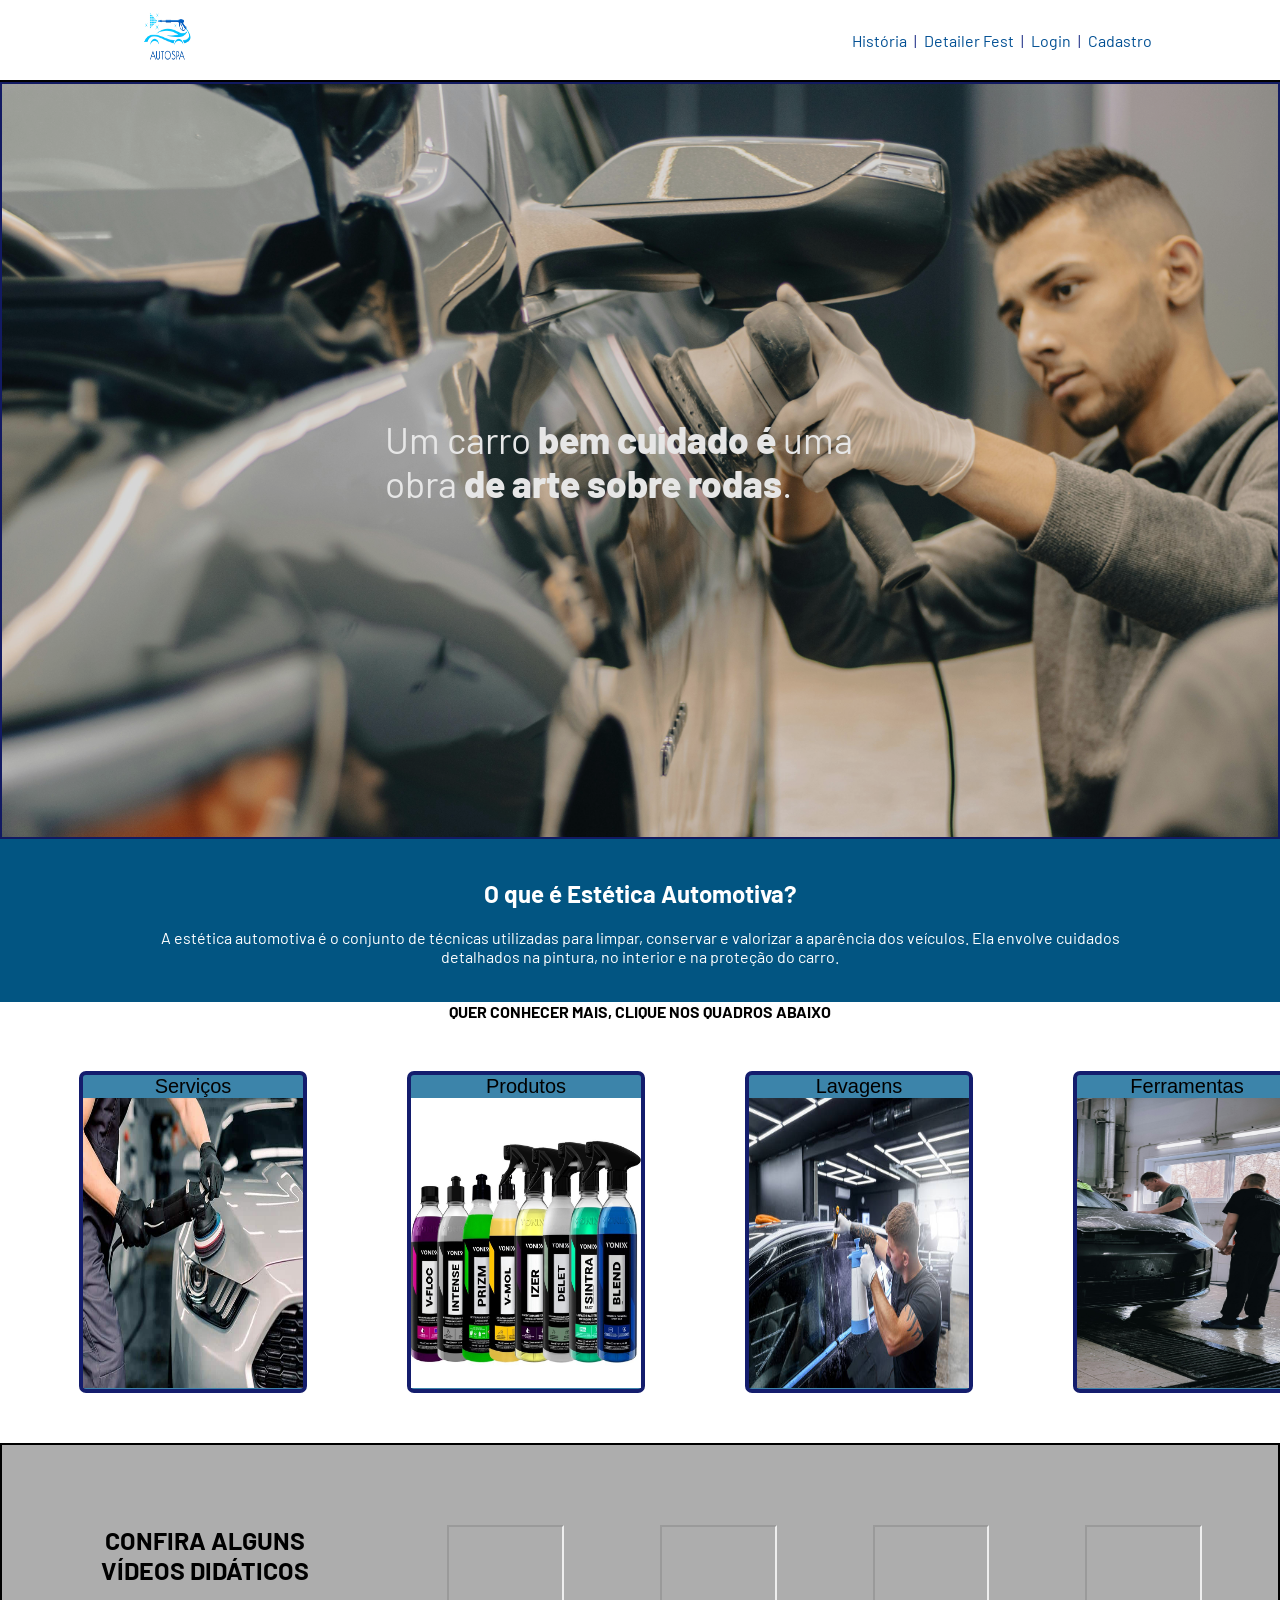
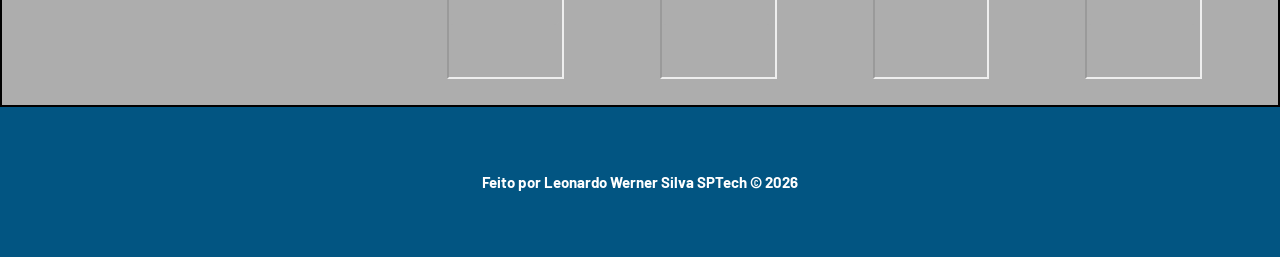
<file: public/index.html>
<!DOCTYPE html>
<html lang="en">

<head>
   <link rel="shortcut icon" href="../assets/icon/LogoAutoSpa (1).jpg" type="image/x-icon">
  <meta charset="UTF-8">
  <meta http-equiv="X-UA-Compatible" content="IE=edge">
  <meta name="viewport" content="width=device-width, initial-scale=1.0">

  <title>AutoSpa | Página Inicial</title>

  <script src="./js/sessao.js"></script>

  <link rel="stylesheet" href="./css/estilo.css">
  <link rel="icon" href="./assets/icon/LogoAutoSpa.png">
  <link rel="preconnect" href="https://fonts.gstatic.com">
</head>

<body>

  <div class="header">
    <div class="container">
      <div class="titulo">
        <img src="assets/icon/LogoAutoSpa (1).jpg" width="80" height="80" />
      </div>

      <ul class="navbar">
         <li>
          <a href="historia.html">História</a>
        
        </li>|<li>
            
          <a href="eventos.html"> Detailer Fest</a>
        </li>
        <li>|</li>
        <li>
          <a href="login.html">Login</a>
        </li>| <li>
          <a href="cadastro.html">Cadastro</a>
        </li>
      </ul>
    </div>
  </div>

  <div class="banner">
    <div class="container">
      <p>Um carro <span>bem cuidado é </span> uma obra<span> de arte sobre rodas</span>.</p>
    </div>
  </div>

  <div class="social">
    <div class="container">
      <div class="boxes">
        <div class="box">
          <center>
            <p>
            <h2>O que é Estética Automotiva?</h2>
            <p>
              <center>
                A estética automotiva é o conjunto de técnicas utilizadas para limpar,
                conservar e valorizar a aparência dos veículos. Ela envolve cuidados
                detalhados na pintura, no interior e na proteção do carro.
              </center>
            </p>
          </center>



        </div>
      </div>
    </div>
  </div>
  <center><b>QUER CONHECER MAIS, CLIQUE NOS QUADROS ABAIXO</b></center>
  <div class="containerbloco">

    <div class="bloco1">
      Serviços
      <a href="serviços.html"> 
        <img src="assets/imgs/imagfundo.jpg" width="220" height="290" />
      </a>
    </div>
    <div class="bloco2">
      Produtos
      <a href="produtos.html"> 
        <img src="assets/imgs/vonix.jpg" width="230" height="290" />

      </a>

    </div>
    <div class="bloco3">
      Lavagens
      <a href="lavagens.html">
        <img src="assets/imgs/limpeza1.jpg" width="220" height="290" />

      </a>



    </div>
    <div class="bloco4">
      Ferramentas
      <a href="ferramentas.html">
        <img src="assets/imgs/ppf.jpg" width="220" height="290" />
      </a>
    



    </div>

  </div>
  </div>



  <div class="containervideos">
    <center> <b>CONFIRA ALGUNS VÍDEOS DIDÁTICOS</b></center>
    <div class="video1">

      <!--vídeo em tela cheia: allowfullscreen-->
      <!-- incorporar outro site dentro do seu: iframe-->
    
      <iframe width="100%" height="315" src="https://www.youtube.com/embed/LTi30Le3JW8" title="YouTube video "
        allowfullscreen>
      </iframe>
    </div>
    
     
    <div class="video2">

      <iframe width="100%" height="315" src="https://www.youtube.com/embed/UJSgaszOZp0" title="YouTube video "
        allowfullscreen>
      </iframe>
    </div>
    
      
    <div class="video3">

      <iframe width="100%" height="315" src="https://www.youtube.com/embed/Ljs_YcclOmY" title="YouTube video "
        allowfullscreen>
      </iframe>
    </div>
    
      
    <div class="video4">

      <iframe width="100%" height="315" src="https://www.youtube.com/embed/5UEhQ9t1pQw" title="YouTube video "
        allowfullscreen>
      </iframe>
    </div>
  </div>
  <div class="footer">
    <div class="container">
      <h4>Feito por Leonardo Werner Silva SPTech &copy; 2026</h4>

    </div>
  </div>
</body>

</html>
</file>
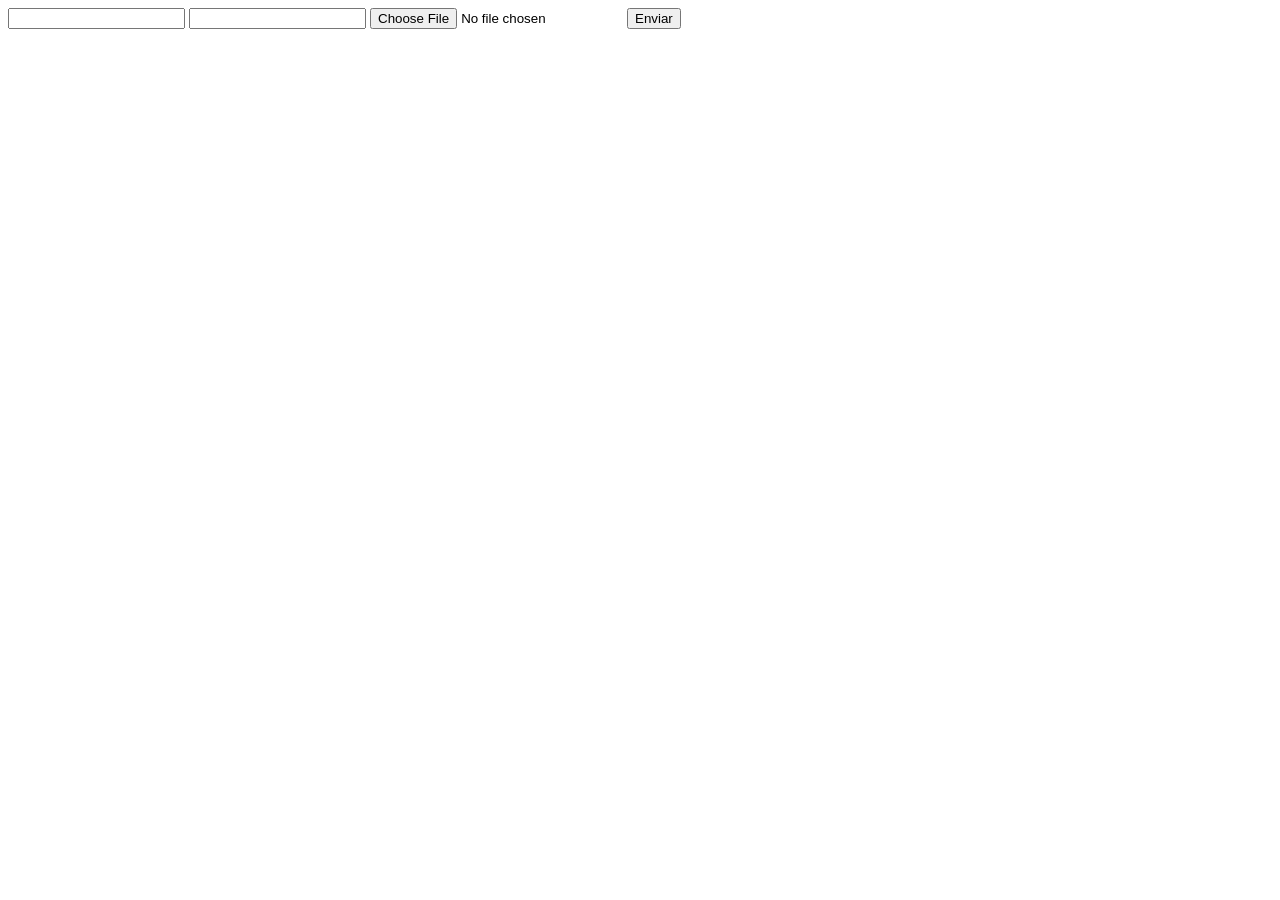
<file: DOCUMENTOS_DE_APOIO/exemplo_de_upload_de_arquivo/public/index.html>
<!DOCTYPE html>
<html lang="en">

<head>
  <meta charset="UTF-8">
  <meta http-equiv="X-UA-Compatible" content="IE=edge">
  <meta name="viewport" content="width=device-width, initial-scale=1.0">
  <title>Upload</title>
</head>

<body>

  <div>
    <input name="nome" id="nome" type="text" />
    <input name="email" id="email" type="url" />
    <input name="foto" id="foto" type="file" />
    <button onclick="enviar()">Enviar</button>
  </div>

  <div id="container"></div>
</body>

</html>

<script>
  function enviar() {
    const formData = new FormData();
    formData.append('foto', foto.files[0])
    formData.append('nome', nome.value)
    formData.append('email', email.value)

    fetch("/usuarios/cadastro", {
      method: "POST",
      body: formData
    })
      .then(res => {
        window.location = "./perfil.html"
      })
      .catch(err => {
        console.log(err);
      })
  }
</script>
</file>
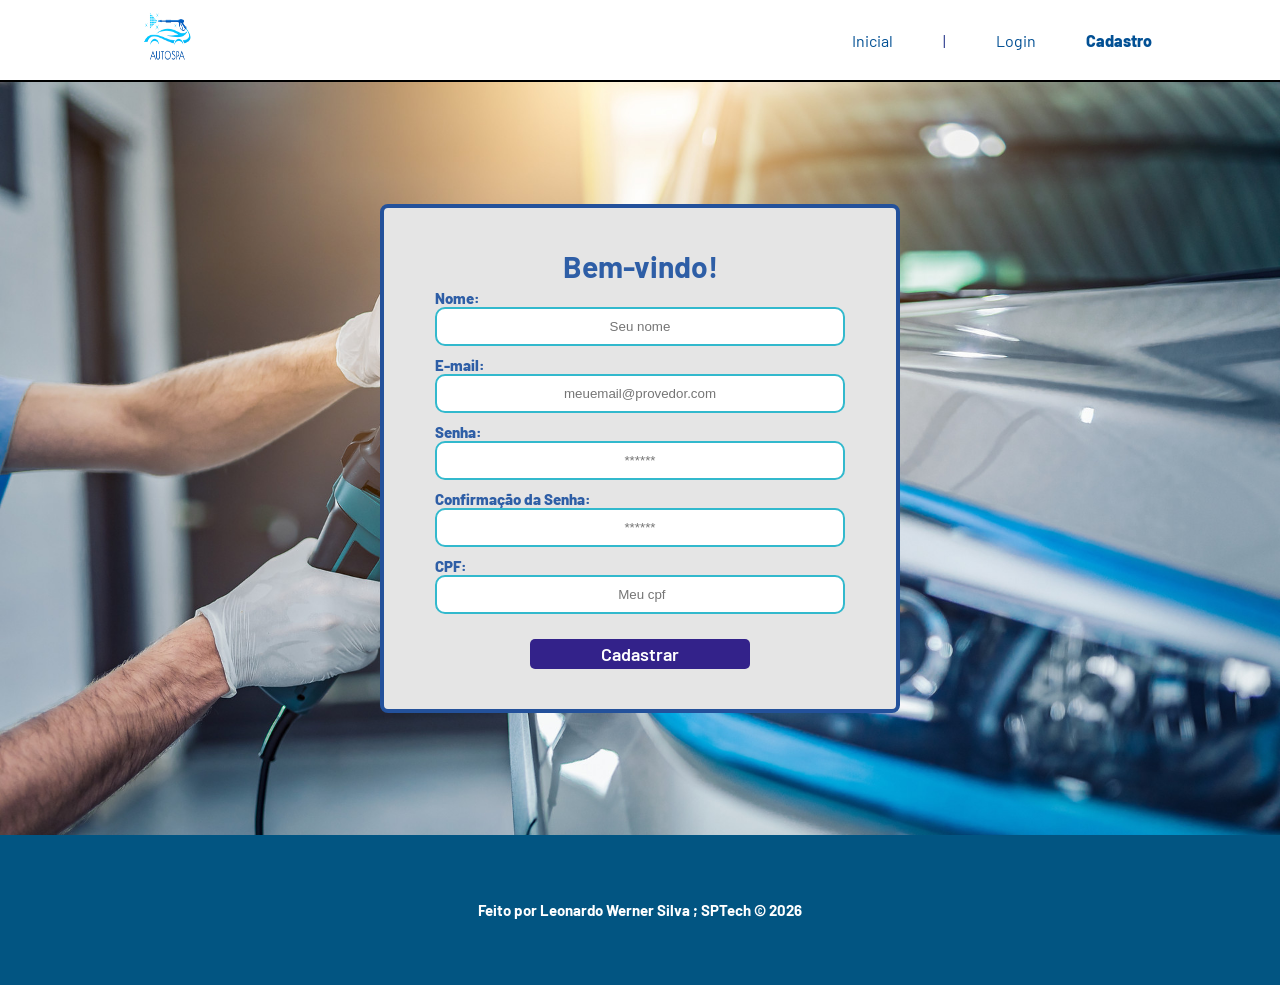
<file: public/cadastro.html>
<!DOCTYPE html>
<html lang="pt-br">

<head>
  <link rel="shortcut icon" href="./assets/icon/LogoAutoSpa (1).jpg" type="image/x-icon">
  <meta charset="UTF-8" />
  <meta http-equiv="X-UA-Compatible" content="IE=edge" />
  <meta name="viewport" content="width=device-width, initial-scale=1.0" />

  <title>AutoSpa | Cadastro</title>

  <script src="./js/sessao.js"></script>

  <link rel="stylesheet" href="./css/estilo.css" />
  <link rel="preconnect" href="https://fonts.gstatic.com" />
</head>

<body>
  <!--header inicio-->
  <div class="header">
    <div class="container">
      <div class="titulo">
        <img src="assets/icon/LogoAutoSpa (1).jpg" width="80" height="80" />
      </div>
      <ul class="navbar">
        <li>
          <a href="index.html">Inicial</a>
        </li>
        <li>|</li>
        <li>
          <a href="login.html">Login</a>
        </li>
        <li class="agora">
          <a href="#">Cadastro</a>
        </li>
      </ul>
    </div>
  </div>
  <!--header fim-->

  <div class="login">
    <div class="alerta_erro">
      <div class="card_erro" id="cardErro">
        <span id="mensagem_erro"></span>
      </div>
    </div>
    <div class="container">
      <div class="card card-cadastro">
        <h2>Bem-vindo!</h2>
        <div class="formulario">
          <!--
                         Para inserir mais um campo, copie uma das inputs abaixo.
                         Assim que inserir vá para o script abaixo.
                     -->
          <div class="campo">
            <span>Nome:</span>
            <input id="nome_input" type="text" placeholder="Seu nome" />
          </div>
          <div class="campo">
            <span>E-mail:</span>
            <input id="email_input" type="text" placeholder="meuemail@provedor.com" />
          </div>
          <div class="campo">
            <span>Senha:</span>
            <input id="senha_input" type="password" placeholder="******" />
          </div>
          <div class="campo">
            <span>Confirmação da Senha:</span>
            <input id="confirmacao_senha_input" type="password" placeholder="******" />
          </div>
          <div class="campo">
            <span>CPF:</span>
            <input id="cpf_input" type="text" placeholder=" Meu cpf" />
          </div>
          <button class="botao" onclick="cadastrar()">Cadastrar</button>
        </div>
        <div id="div_aguardar" class="loading-div">
          <img src="./assets/circle-loading.gif" id="loading-gif" />
        </div>

        <div id="div_erros_login"></div>
      </div>
    </div>
  </div>

  <!--footer inicio-->
  <div class="footer">
    <div class="container">
      <h4>Feito por Leonardo Werner Silva ; SPTech &copy; 2026</h4>

    </div>
  </div>
  <!--footer fim-->
</body>

</html>

<script>

  // Array para armazenar empresas cadastradas para validação de código de ativação 
  let listaEmpresasCadastradas = [];

  function cadastrar() {
    // aguardar();

    //Recupere o valor da nova input pelo nome do id
    // Agora vá para o método fetch logo abaixo
    var nomeVar = nome_input.value;
    var emailVar = email_input.value;
    var senhaVar = senha_input.value;
    var confirmacaoSenhaVar = confirmacao_senha_input.value;
    var cpfVar = cpf_input.value;
    var idEmpresaVincular

    // Verificando se há algum campo em branco
    if (
      nomeVar == "" ||
      emailVar == "" ||
      senhaVar == "" ||
      confirmacaoSenhaVar == "" ||
      cpfVar == ""

    ) {
      cardErro.style.display = "block";
      mensagem_erro.innerHTML =
        "(Mensagem de erro para todos os campos em branco)";

      finalizarAguardar();
      return false;
    } else {
      setInterval(sumirMensagem, 5000);
    }
    if (
      nomeVar.length < 1) {
      cardErro.style.display = "block";
      alert("Erro seu nome deve ter mais de um caractere");

      finalizarAguardar();
      return false;
    } else {
      setInterval(sumirMensagem, 5000);
    }
    if (!emailVar.includes('@') || !emailVar.includes('.')) {
      cardErro.style.display = "block";
      alert("Seu email não possui @ ou .");

      finalizarAguardar();
      return false;
    } else {
      setInterval(sumirMensagem, 5000);
    }

    if (senhaVar.length < 6) {
      cardErro.style.display = "block";
      alert("Senha com menos de 6 caracteres")

      finalizarAguardar();
      return false;
    } else {
      setInterval(sumirMensagem, 5000);
    }

    if (senhaVar != confirmacaoSenhaVar) {
      cardErro.style.display = "block";
      alert("Senha diferente")

      finalizarAguardar();
      return false;
    } else {
      setInterval(sumirMensagem, 5000);
    }
    if (cpfVar.length != 11) {
      cardErro.style.display = "block";
      alert("Cpf inválido")

      finalizarAguardar();
      return false;
    } else {
      setInterval(sumirMensagem, 5000);
    }


    // Enviando o valor da nova input
    fetch("/usuarios/cadastrar", {
      method: "POST",
      headers: {
        "Content-Type": "application/json",
      },
      body: JSON.stringify({
        // crie um atributo que recebe o valor recuperado aqui
        // Agora vá para o arquivo routes/usuario.js
        nomeServer: nomeVar,
        emailServer: emailVar,
        senhaServer: senhaVar,
        cpfServer: cpfVar
      }),
    })
      .then(function (resposta) {
        console.log("resposta: ", resposta);

        if (resposta.ok) {
          cardErro.style.display = "block";

          mensagem_erro.innerHTML =
            "Cadastro realizado com sucesso! Redirecionando para tela de Login...";

          setTimeout(() => {
            window.location = "login.html";
          }, "2000");

          limparFormulario();
          finalizarAguardar();
        } else {
          throw "Houve um erro ao tentar realizar o cadastro!";
        }
      })
      .catch(function (resposta) {
        console.log(`#ERRO: ${resposta}`);
        finalizarAguardar();
      });

    return false;
  }


  function sumirMensagem() {
    cardErro.style.display = "none";
  }



</script>
</file>
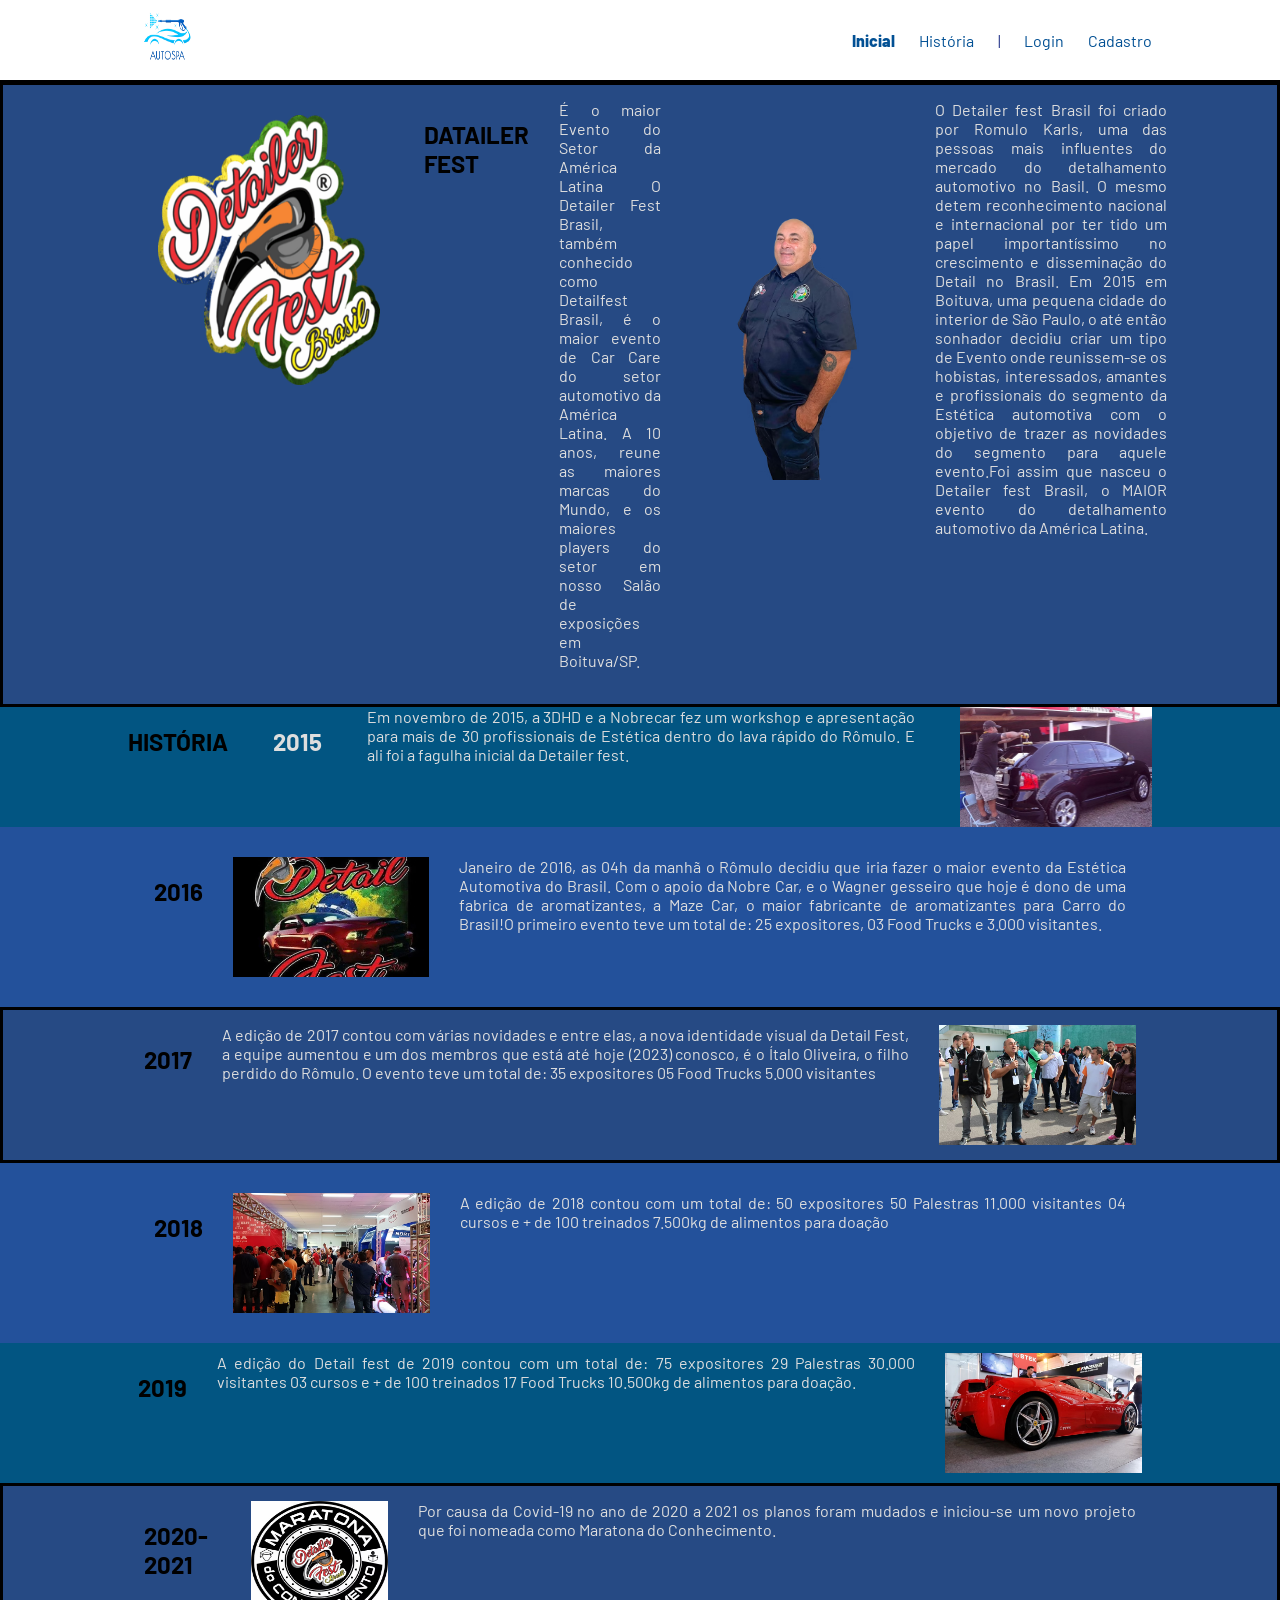
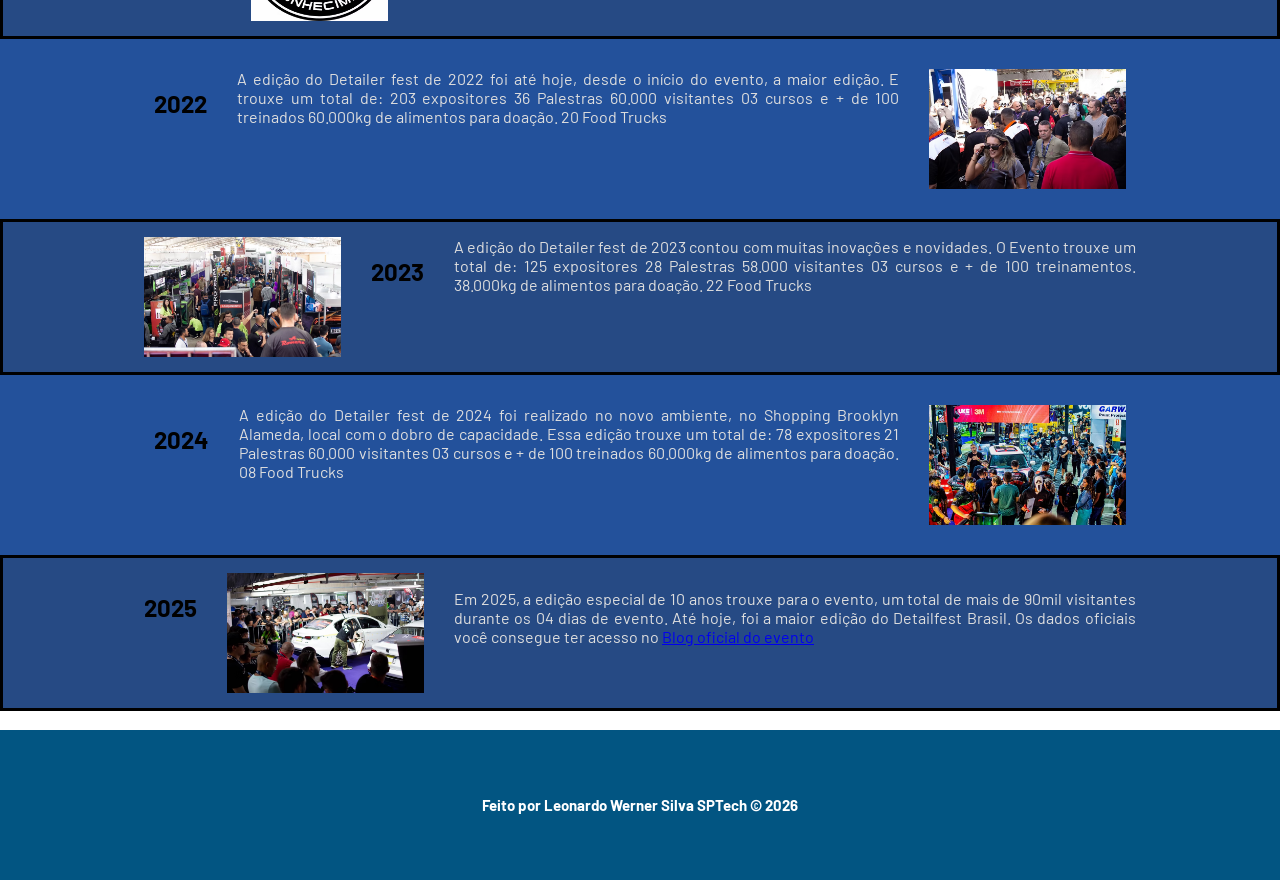
<file: public/eventos.html>
<!DOCTYPE html>
<html lang="en">

<head>
     <link rel="shortcut icon" href="../assets/icon/LogoAutoSpa (1).jpg" type="image/x-icon">
    <meta charset="UTF-8">
    <meta http-equiv="X-UA-Compatible" content="IE=edge">
    <meta name="viewport" content="width=device-width, initial-scale=1.0">

    <title>AutoSpa | Datailer Fest</title>

    <script src="./js/sessao.js"></script>

    <link rel="stylesheet" href="./css/estilo.css">
    <link rel="icon" href="./assets/icon/LogoAutoSpa.png">
    <link rel="preconnect" href="https://fonts.gstatic.com">
</head>

<body>

    <div class="header">
        <div class="container">
            <div class="titulo">
                <img src="assets/icon/LogoAutoSpa (1).jpg" width="80" height="80" />
            </div>
            <ul class="navbar">
                <li class="agora">
                    <a href="index.html">Inicial</a>
                </li>
                <li>
                    <a href="historia.html">História</a>
                </li>
                <li>|</li>
                <li>
                    <a href="login.html">Login</a>
                </li>
                <li>
                    <a href="cadastro.html">Cadastro</a>
                </li>
            </ul>
        </div>
    </div>



    <div class="socialevento">
        <div class="container">
          
                <div class="caixa">



                 
                    <img src="assets/imgs/evento.png" width="250" height="300" />

                    <h2 style="color: black;">DATAILER FEST</h2>



                    É o maior Evento do Setor da América Latina
                    O Detailer Fest Brasil, também conhecido como Detailfest Brasil, é o maior evento de Car Care do
                    setor automotivo da América Latina. A 10 anos, reune as maiores marcas do Mundo,
                    e os maiores
                    players do setor em nosso Salão de exposições em Boituva/SP.
                    <br><br>
                 

                    <img src="assets/imgs/romulo.avif" width="350" height="380" />
                    O Detailer fest Brasil foi criado por Romulo Karls, uma das pessoas mais influentes do mercado do
                    detalhamento automotivo no Basil. O mesmo detem reconhecimento nacional e internacional por ter tido
                    um papel importantíssimo no crescimento e disseminação do Detail no Brasil. Em 2015 em Boituva, uma
                    pequena cidade do interior de São Paulo, o até então sonhador decidiu criar um tipo de Evento onde
                    reunissem-se os hobistas, interessados, amantes e profissionais do segmento da Estética automotiva
                    com o objetivo de trazer as novidades do segmento para aquele evento.Foi assim que nasceu o Detailer
                    fest Brasil, o MAIOR evento do detalhamento automotivo da América Latina.
                    <br>
                
            </div>
        </div>
    </div>

    </div>
    <div class="social">
        <div class="container">
            <div class="caixa1">







                <h2 style="color: rgb(0, 0, 0);">HISTÓRIA</h2>

                <h2> 2015</h2>

                Em novembro de 2015, a 3DHD e a Nobrecar fez um workshop e apresentação para mais de 30 profissionais de
                Estética dentro do lava rápido do Rômulo. E ali foi a fagulha inicial da Detailer fest.
                <img src="assets/imgs/2015.avif" width="200" height="120" />








            </div>
        </div>

    </div>
    <div class="socialevento1">
        <div class="container">
            <div class="caixa">







                <h2 style="color: rgb(0, 0, 0);">2016</h2>


                <img src="assets/imgs/2016.avif" width="200" height="120" />
                Janeiro de 2016, as 04h da manhã o Rômulo decidiu que iria fazer o maior evento da Estética Automotiva
                do Brasil. Com o apoio da Nobre Car, e o Wagner gesseiro que hoje é dono de uma fabrica de
                aromatizantes, a Maze Car, o maior fabricante de aromatizantes para Carro do Brasil!O primeiro evento
                teve um total de: 25 expositores, 03 Food Trucks e 3.000 visitantes.









            </div>
        </div>

    </div>
    <div class="socialevento">
        <div class="container">
            <div class="caixa">







                <h2 style="color: rgb(0, 0, 0);">2017</h2>



                A edição de 2017 contou com várias novidades e entre elas, a nova identidade visual da Detail Fest, a
                equipe aumentou e um dos membros que está até hoje (2023) conosco, é o Ítalo Oliveira, o filho perdido
                do Rômulo. O evento teve um total de:

                35 expositores
                05 Food Trucks
                5.000 visitantes

                <img src="assets/imgs/2017.avif" width="200" height="120" />







            </div>
        </div>

    </div>

    <div class="socialevento1">
        <div class="container">
            <div class="caixa">







                <h2 style="color: rgb(0, 0, 0);">2018</h2>



                <img src="assets/imgs/2018.avif" width="200" height="120" />
                A edição de 2018 contou com um total de:

                50 expositores
                50 Palestras
                11.000 visitantes
                04 cursos e + de 100 treinados
                7.500kg de alimentos para doação








            </div>
        </div>

    </div>

    <div class="social">
        <div class="container">
            <div class="caixa">







                <h2 style="color: rgb(0, 0, 0);">2019</h2>


                A edição do Detail fest de 2019 contou com um total de:

                75 expositores
                29 Palestras
                30.000 visitantes
                03 cursos e + de 100 treinados
                17 Food Trucks
                10.500kg de alimentos para doação.

                <img src="assets/imgs/2019.avif" width="200" height="120" />





            </div>
        </div>

    </div>
    <div class="socialevento">
        <div class="container">
            <div class="caixa">







                <h2 style="color: rgb(0, 0, 0);">2020-2021</h2>

                <img src="assets/imgs/2020.avif" width="200" height="120" />
                Por causa da Covid-19 no ano de 2020 a 2021 os planos foram mudados e iniciou-se um novo projeto que foi
                nomeada como Maratona do Conhecimento.







            </div>
        </div>

    </div>

    <div class="socialevento1">
        <div class="container">
            <div class="caixa">







                <h2 style="color: rgb(0, 0, 0);">2022</h2>



                A edição do Detailer fest de 2022 foi até hoje, desde o início do evento, a maior edição. E trouxe um
                total de:

                203 expositores
                36 Palestras
                60.000 visitantes
                03 cursos e + de 100 treinados
                60.000kg de alimentos para doação.
                20 Food Trucks


                <img src="assets/imgs/2022.avif" width="200" height="120" />





            </div>
        </div>

    </div>








    <div class="socialevento">
        <div class="container">
            <div class="caixa">





                <img src="assets/imgs/2023.avif" width="200" height="120" />

                <h2 style="color: rgb(0, 0, 0);">2023</h2>

                A edição do Detailer fest de 2023 contou com muitas inovações e novidades. O Evento trouxe um total de:
                125 expositores
                28 Palestras
                58.000 visitantes
                03 cursos e + de 100 treinamentos.
                38.000kg de alimentos para doação.
                22 Food Trucks







            </div>
        </div>

    </div>

    <div class="socialevento1">
        <div class="container">
            <div class="caixa">







                <h2 style="color: rgb(0, 0, 0);">2024</h2>


                A edição do Detailer fest de 2024 foi realizado no novo ambiente, no Shopping Brooklyn Alameda, local
                com o dobro de capacidade. Essa edição trouxe um total de:

                78 expositores
                21 Palestras
                60.000 visitantes
                03 cursos e + de 100 treinados
                60.000kg de alimentos para doação.
                08 Food Trucks

                <img src="assets/imgs/2024.avif" width="200" height="120" />






            </div>
        </div>

    </div>
    <div class="socialevento">
        <div class="container">
        
            <div class="caixa">







                <h2 style="color: rgb(0, 0, 0);">2025</h2>

                <img src="assets/imgs/2025.avif" width="200" height="120" />


                <p>Em 2025, a edição especial de 10 anos trouxe para o evento, um total de mais de 90mil visitantes durante
                os 04 dias de evento. Até hoje, foi a maior edição do Detailfest Brasil. Os dados oficiais você consegue
                ter acesso no  <a href="https://www.detailerfestbrasil.com.br/post/sucesso-absoluto-detailer-fest-brasil-2025-reune-90-mil-pessoas-em-4-dias-de-evento#google_vignette">Blog oficial do evento </a></p>





            </div>
        </div>

    </div>























    <br>
    <div class="footer">
        <div class="container">
            <h4>Feito por Leonardo Werner Silva SPTech &copy; 2026</h4>

        </div>
    </div>
</body>

</html>
</file>
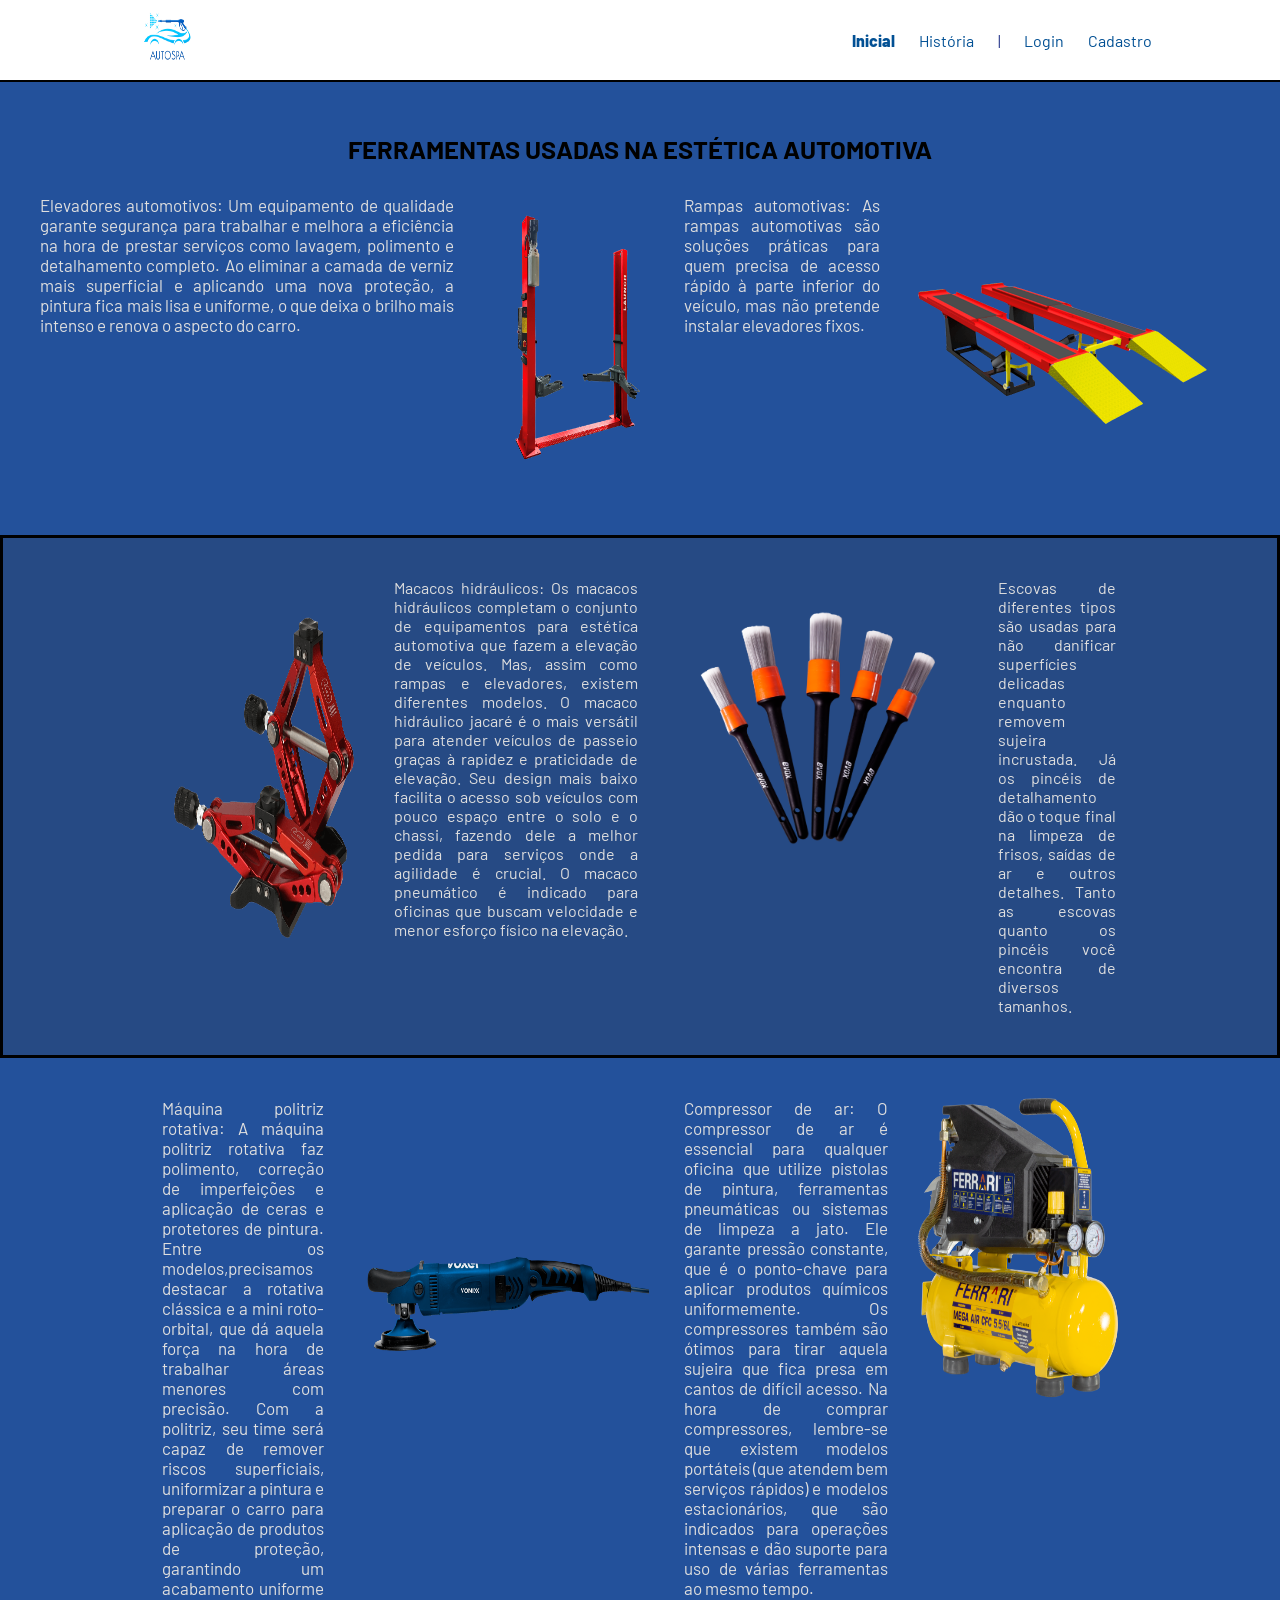
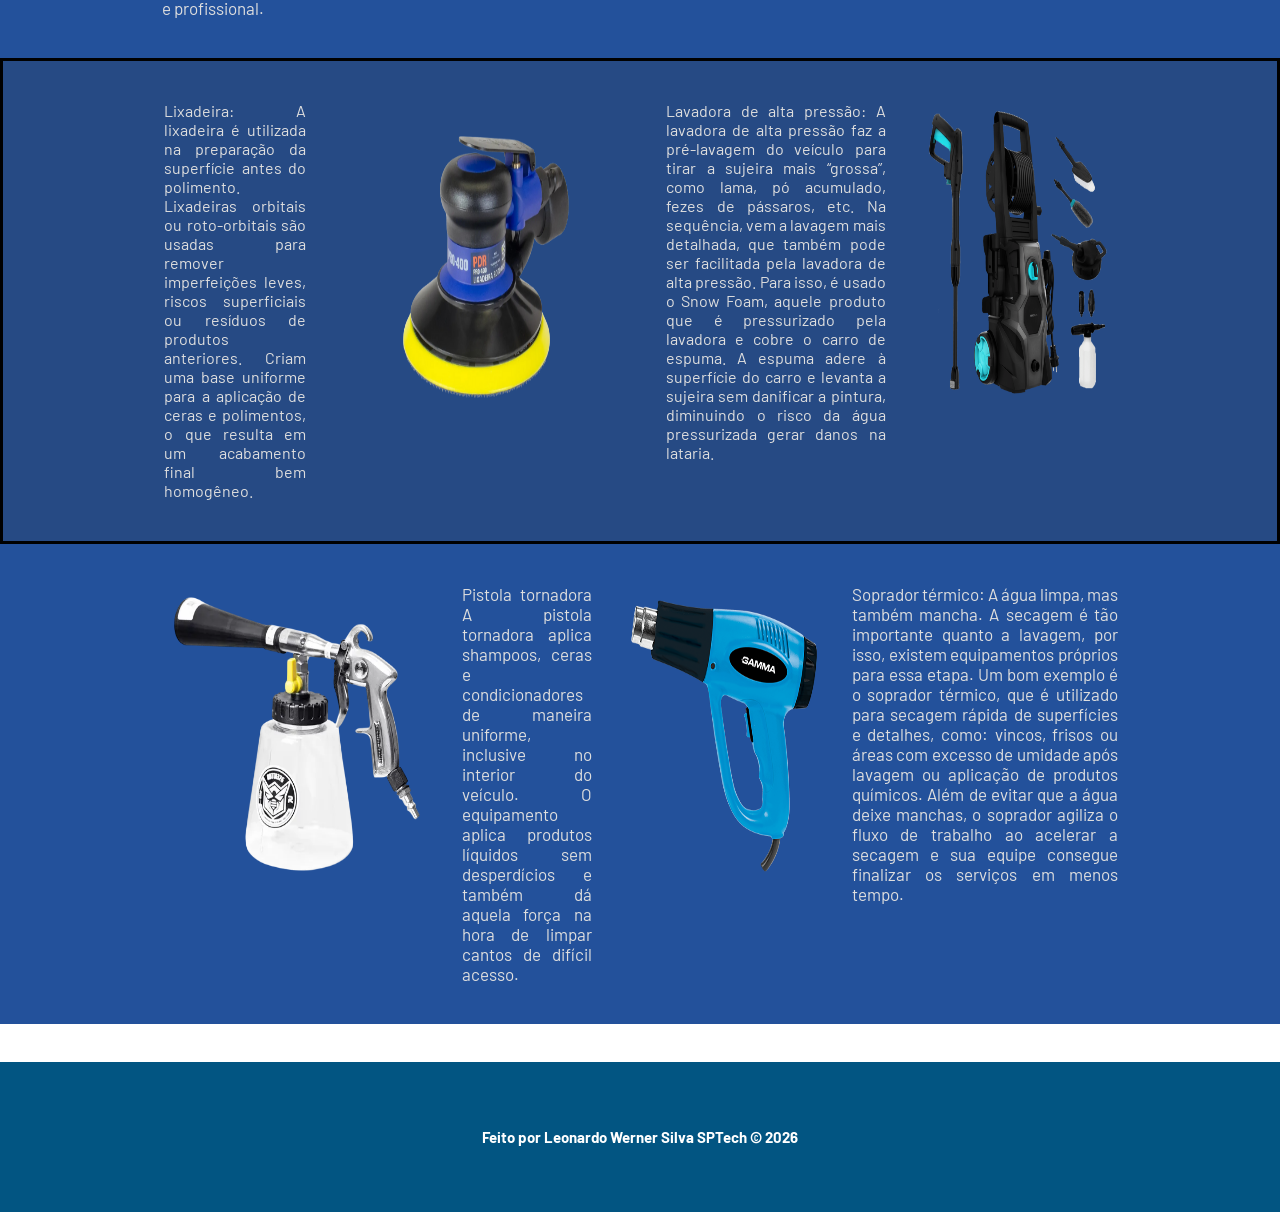
<file: public/ferramentas.html>
<!DOCTYPE html>
<html lang="en">

<head>
    <link rel="shortcut icon" href="../assets/icon/LogoAutoSpa (1).jpg" type="image/x-icon">
    <meta charset="UTF-8">
    <meta http-equiv="X-UA-Compatible" content="IE=edge">
    <meta name="viewport" content="width=device-width, initial-scale=1.0">

    <title>AutoSpa | Ferramentas</title>

    <script src="./js/sessao.js"></script>

    <link rel="stylesheet" href="./css/estilo.css">
    <link rel="icon" href="./assets/icon/LogoAutoSpa.png">
    <link rel="preconnect" href="https://fonts.gstatic.com">
</head>

<body>

    <div class="header">
        <div class="container">
            <div class="titulo">
                <img src="assets/icon/LogoAutoSpa (1).jpg" width="80" height="80" />
            </div>
            <ul class="navbar">
                <li class="agora">
                    <a href="index.html">Inicial</a>
                </li>
                <li>
                    <a href="historia.html">História</a>
                </li>
                <li>|</li>
                <li>
                    <a href="login.html">Login</a>
                </li>
                <li>
                    <a href="cadastro.html">Cadastro</a>
                </li>
            </ul>
        </div>
    </div>



    <div class="socialferramenta1">
        
            <div class="boxes_ferramenta">
                 <div class="titulo-ferramenta">
                        <h2>FERRAMENTAS USADAS NA ESTÉTICA AUTOMOTIVA </h2>
                    </div>


                <div class="caixa">



                
                   
                    Elevadores automotivos:
                    Um equipamento de qualidade garante segurança para trabalhar e melhora a eficiência na hora de
                    prestar serviços como lavagem, polimento e detalhamento completo.
                    Ao eliminar a camada de verniz mais superficial e aplicando uma nova proteção, a pintura fica mais
                    lisa e uniforme, o que deixa o brilho mais intenso e renova o aspecto do carro.
                    <img src="assets/imgs/elevador.png " width="170" height="280" />
                    Rampas automotivas:
                    As rampas automotivas são soluções práticas para quem precisa de acesso rápido à parte inferior do
                    veículo, mas não pretende instalar elevadores fixos.

                    <img src="assets/imgs/rampa.png " width="300" height="300" />

                    <br>








                </div>
          
        </div>
    </div>
    <div class="linhadeseparo">

    </div>


    <div class="socialferramenta">
        <div class="container">
            <div class="boxes_ferramenta">
                <div class="caixa">
                    <img src="assets/imgs/macaco.png " width="200" height="400" />

                    Macacos hidráulicos:
                    Os macacos hidráulicos completam o conjunto de equipamentos para estética automotiva que fazem a
                    elevação de veículos.

                    Mas, assim como rampas e elevadores, existem diferentes modelos.

                    O macaco hidráulico jacaré é o mais versátil para atender veículos de passeio graças à rapidez e
                    praticidade de elevação.

                    Seu design mais baixo facilita o acesso sob veículos com pouco espaço entre o solo e o chassi,
                    fazendo dele a melhor pedida para serviços onde a agilidade é crucial.

                    O macaco pneumático é indicado para oficinas que buscam velocidade e menor esforço físico na
                    elevação.


                    <img src="assets/imgs/kit.png " width="300" height="300" />

                    Escovas de diferentes tipos são usadas para não danificar superfícies delicadas enquanto removem
                    sujeira incrustada. Já os pincéis de detalhamento dão o toque final na limpeza de frisos, saídas de
                    ar e outros detalhes.

                    Tanto as escovas quanto os pincéis você encontra de diversos tamanhos.



                </div>
            </div>
        </div>
    </div>

    <div class="socialferramenta1">
        <div class="container">
            <div class="boxes_ferramenta">
                <div class="caixa">

                    Máquina politriz rotativa:

                    A máquina politriz rotativa faz polimento, correção de imperfeições e aplicação de ceras e
                    protetores de pintura.

                    Entre os modelos,precisamos destacar a rotativa clássica e a mini roto-orbital, que dá aquela força
                    na hora de trabalhar áreas menores com precisão.

                    Com a politriz, seu time será capaz de remover riscos superficiais, uniformizar a pintura e preparar
                    o carro para aplicação de produtos de proteção, garantindo um acabamento uniforme e profissional.


                    <img src="assets/imgs/politriz.png " width="300" height="400" />

                    Compressor de ar:
                    O compressor de ar é essencial para qualquer oficina que utilize pistolas de pintura, ferramentas
                    pneumáticas ou sistemas de limpeza a jato.

                    Ele garante pressão constante, que é o ponto-chave para aplicar produtos químicos uniformemente.

                    Os compressores também são ótimos para tirar aquela sujeira que fica presa em cantos de difícil
                    acesso.

                    Na hora de comprar compressores, lembre-se que existem modelos portáteis (que atendem bem serviços
                    rápidos) e modelos estacionários, que são indicados para operações intensas e dão suporte para uso
                    de várias ferramentas ao mesmo tempo.

                    <img src="assets/imgs/compressor.png " width="200" height="300" />



                </div>
            </div>
        </div>
    </div>
    <div class="socialferramenta">
        <div class="container">
            <div class="boxes_ferramenta">
                <div class="caixa">

                    Lixadeira:
                    A lixadeira é utilizada na preparação da superfície antes do polimento.

                    Lixadeiras orbitais ou roto-orbitais são usadas para remover imperfeições leves, riscos superficiais
                    ou resíduos de produtos anteriores.

                    Criam uma base uniforme para a aplicação de ceras e polimentos, o que resulta em um acabamento final
                    bem homogêneo.




                    <img src="assets/imgs/lixadeira.png " width="300" height="400" />

                    Lavadora de alta pressão:
                    A lavadora de alta pressão faz a pré-lavagem do veículo para tirar a sujeira mais “grossa”, como
                    lama, pó acumulado, fezes de pássaros, etc.

                    Na sequência, vem a lavagem mais detalhada, que também pode ser facilitada pela lavadora de alta
                    pressão.

                    Para isso, é usado o Snow Foam, aquele produto que é pressurizado pela lavadora e cobre o carro de
                    espuma.

                    A espuma adere à superfície do carro e levanta a sujeira sem danificar a pintura, diminuindo o risco
                    da água pressurizada gerar danos na lataria.

                    <img src="assets/imgs/lavadoura.png " width="200" height="300" />



                </div>
            </div>
        </div>
    </div>
    <div class="socialferramenta1">
        <div class="container">
            <div class="boxes_ferramenta">
                <div class="caixa">
                    <img src="assets/imgs/pistola.png " width="270" height="300" />
                    Pistola tornadora
                    A pistola tornadora aplica shampoos, ceras e condicionadores de maneira uniforme, inclusive no
                    interior do veículo.

                    O equipamento aplica produtos líquidos sem desperdícios e também dá aquela força na hora de limpar
                    cantos de difícil acesso.





                    <img src="assets/imgs/soprador.png " width="200" height="300" />
                    Soprador térmico:
                    A água limpa, mas também mancha.

                    A secagem é tão importante quanto a lavagem, por isso, existem equipamentos próprios para essa
                    etapa.

                    Um bom exemplo é o soprador térmico, que é utilizado para secagem rápida de superfícies e detalhes,
                    como: vincos, frisos ou áreas com excesso de umidade após lavagem ou aplicação de produtos químicos.

                    Além de evitar que a água deixe manchas, o soprador agiliza o fluxo de trabalho ao acelerar a
                    secagem e sua equipe consegue finalizar os serviços em menos tempo.




                </div>
            </div>
        </div>
    </div>
    <br>


    <br>

    <div class="footer">
        <div class="container">
            <h4>Feito por Leonardo Werner Silva SPTech &copy; 2026</h4>

        </div>
    </div>
</body>

</html>
</file>
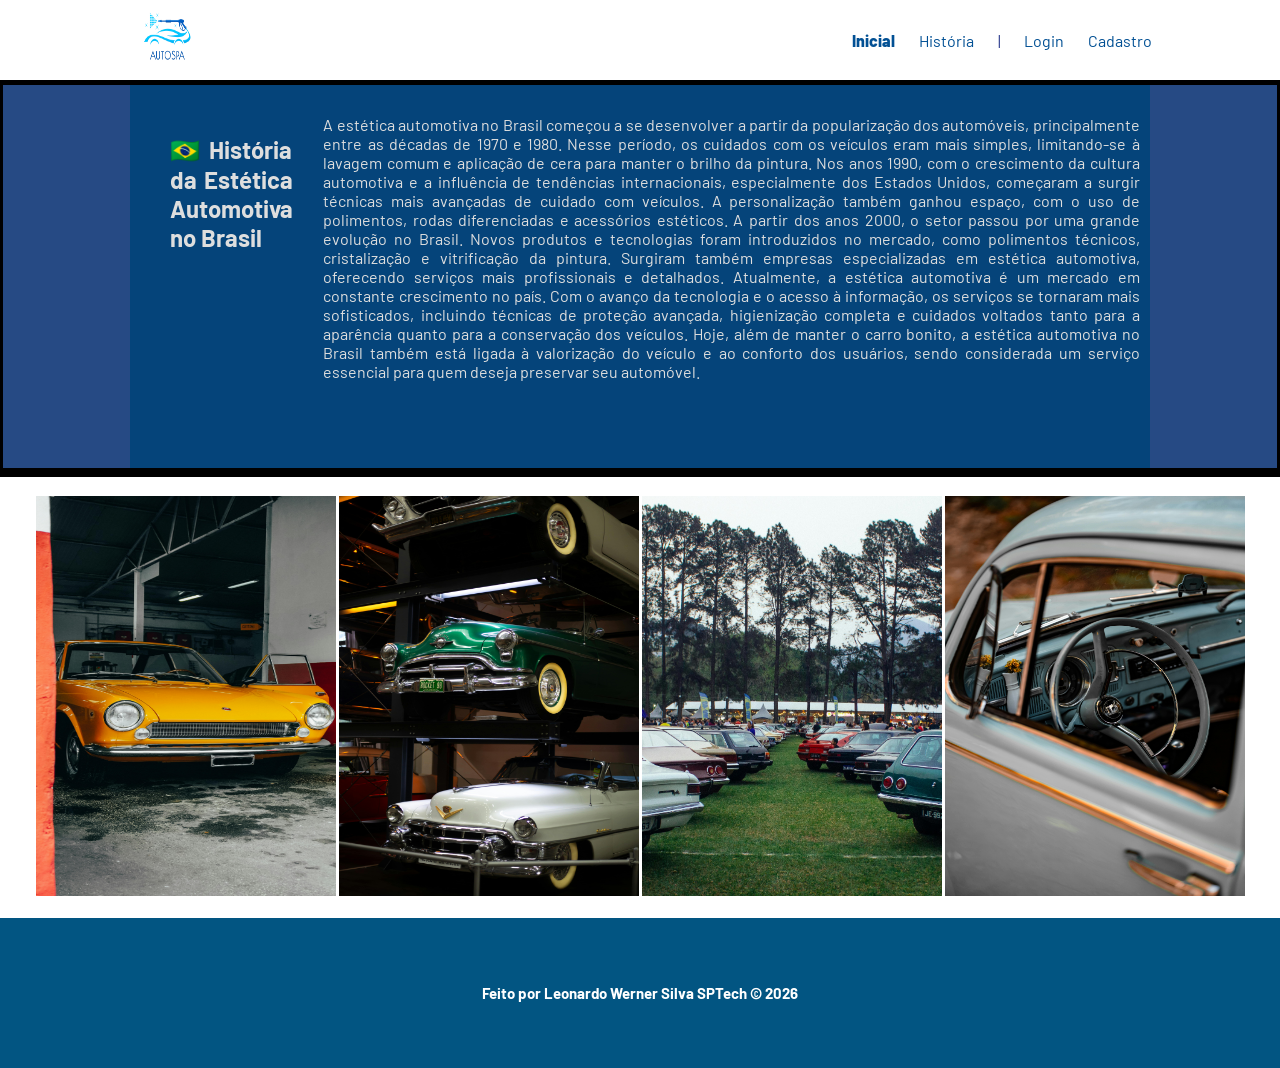
<file: public/historia.html>
<!DOCTYPE html>
<html lang="en">

<head>
   <link rel="shortcut icon" href="../assets/icon/LogoAutoSpa (1).jpg" type="image/x-icon">
  <meta charset="UTF-8">
  <meta http-equiv="X-UA-Compatible" content="IE=edge">
  <meta name="viewport" content="width=device-width, initial-scale=1.0">

  <title>AutoSpa | História</title>

  <script src="./js/sessao.js"></script>

  <link rel="stylesheet" href="./css/estilo.css">
  <link rel="icon" href="./assets/icon/LogoAutoSpa.png">
  <link rel="preconnect" href="https://fonts.gstatic.com">
</head>

<body>

  <div class="header">
    <div class="container">
      <div class="titulo">
        <img src="assets/icon/LogoAutoSpa (1).jpg" width="80" height="80" />
      </div>
      <ul class="navbar">
        <li class="agora">
          <a href="index.html">Inicial</a>
        </li>
        <li>
          <a href="historia.html">História</a>
        </li>
        <li>|</li>
        <li>
          <a href="login.html">Login</a>
        </li>
        <li>
          <a href="cadastro.html">Cadastro</a>
        </li>
      </ul>
    </div>
  </div>



  <div class="socialhistoria">
    <div class="container">
      <div class="boxeshistoria">
        <div class="caixa">



          <br>
          <h2> 🇧🇷 História da Estética
            Automotiva no Brasil </h2>



          A estética automotiva no Brasil começou a se desenvolver a partir da popularização dos automóveis,
          principalmente entre as décadas de 1970 e 1980. Nesse período, os cuidados com os veículos eram mais simples,
          limitando-se à lavagem comum e aplicação de cera para manter o brilho da pintura.

          Nos anos 1990, com o crescimento da cultura automotiva e a influência de tendências internacionais,
          especialmente dos Estados Unidos, começaram a surgir técnicas mais avançadas de cuidado com veículos. A
          personalização também ganhou espaço, com o uso de polimentos, rodas diferenciadas e acessórios estéticos.

          A partir dos anos 2000, o setor passou por uma grande evolução no Brasil. Novos produtos e tecnologias foram
          introduzidos no mercado, como polimentos técnicos, cristalização e vitrificação da pintura. Surgiram também
          empresas especializadas em estética automotiva, oferecendo serviços mais profissionais e detalhados.

          Atualmente, a estética automotiva é um mercado em constante crescimento no país. Com o avanço da tecnologia e
          o acesso à informação, os serviços se tornaram mais sofisticados, incluindo técnicas de proteção avançada,
          higienização completa e cuidados voltados tanto para a aparência quanto para a conservação dos veículos.

          Hoje, além de manter o carro bonito, a estética automotiva no Brasil também está ligada à valorização do
          veículo e ao conforto dos usuários, sendo considerada um serviço essencial para quem deseja preservar seu
          automóvel.
          <br>




          <br>


          <br>
          <br>



        </div>
      </div>
    </div>
  </div>
  <div class="linhatempo">

<div class="fotocarroantigo">

  </div>
  <br>
  
  <center>
    <img src="assets/imgs/carroantigo2 (1).jpg "  width="300" height="400"/>
     <img src="assets/imgs/carroantigo2.jpg"  width="300" height="400"/>
     <img src="assets/imgs/carroantigo3.jpg"  width="300" height="400"/>
     <img src="assets/imgs/carroantigo4.jpg"  width="300" height="400"/>
  </center>
  <br>
  </div>
  <div class="footer">
    <div class="container">
      <h4>Feito por Leonardo Werner Silva  SPTech &copy; 2026</h4>
      
    </div>
  </div>
</body>

</html>
</file>
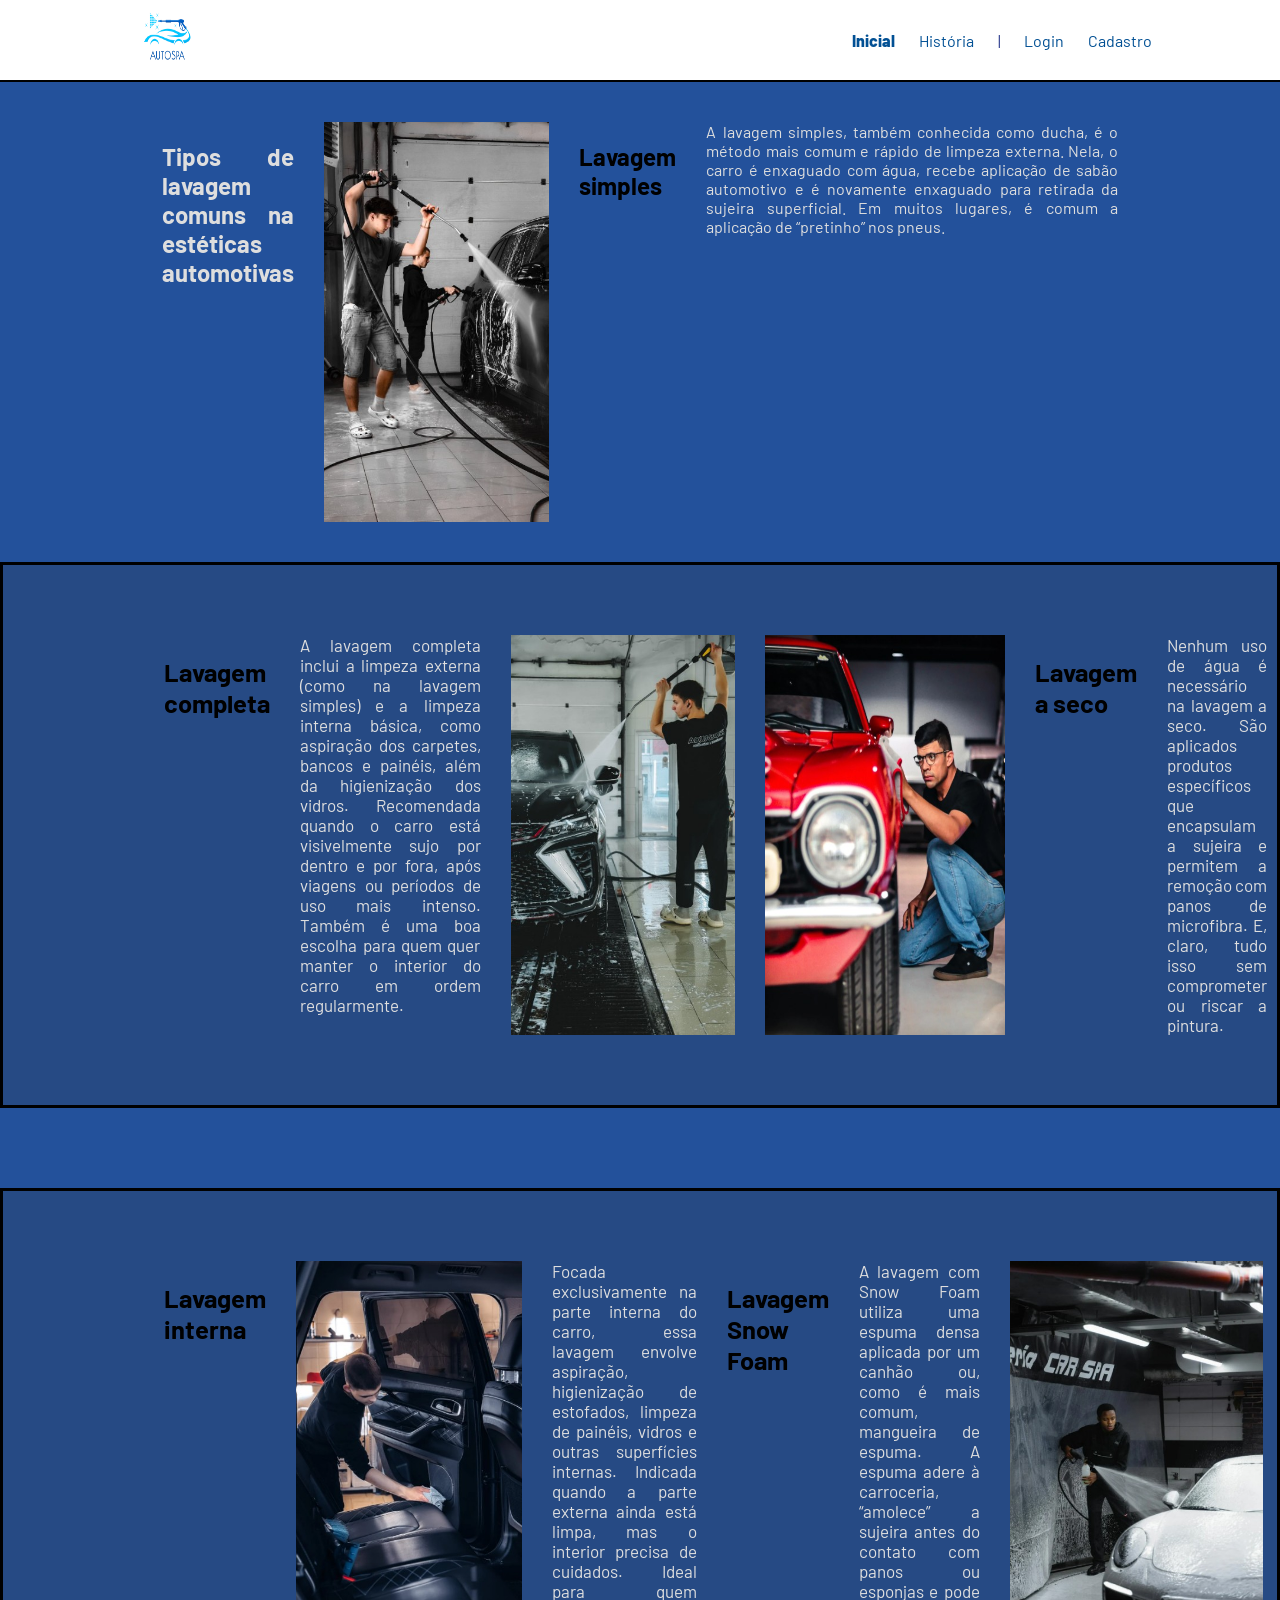
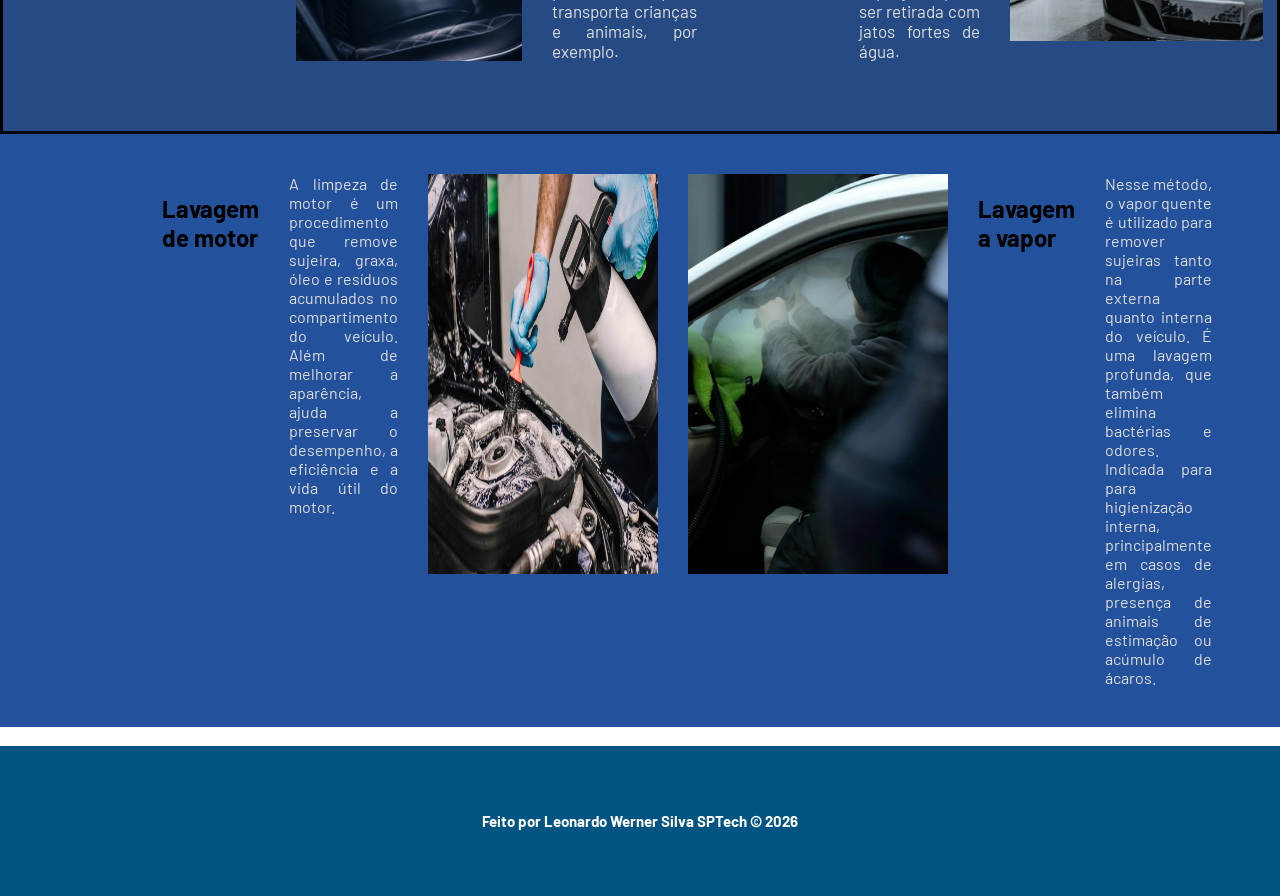
<file: public/lavagens.html>
<!DOCTYPE html>
<html lang="en">

<head>
     <link rel="shortcut icon" href="../assets/icon/LogoAutoSpa (1).jpg" type="image/x-icon">
    <meta charset="UTF-8">
    <meta http-equiv="X-UA-Compatible" content="IE=edge">
    <meta name="viewport" content="width=device-width, initial-scale=1.0">

    <title>AutoSpa | Página Inicial</title>

    <script src="./js/sessao.js"></script>

    <link rel="stylesheet" href="./css/estilo.css">
    <link rel="icon" href="./assets/icon/LogoAutoSpa.png">
    <link rel="preconnect" href="https://fonts.gstatic.com">
</head>

<body>

    <div class="header">
        <div class="container">
            <div class="titulo">
                <img src="assets/icon/LogoAutoSpa (1).jpg" width="80" height="80" />
            </div>
            <ul class="navbar">
                <li class="agora">
                    <a href="index.html">Inicial</a>
                </li>
                <li>
                    <a href="historia.html">História</a>
                </li>
                <li>|</li>
                <li>
                    <a href="login.html">Login</a>
                </li>
                <li>
                    <a href="cadastro.html">Cadastro</a>
                </li>
            </ul>
        </div>
    </div>



    <div class="sociallavagem1">
        <div class="container">
            <div class="boxes_lavagem">
                <div class="caixa">




                    <h2> Tipos de lavagem comuns na estéticas automotivas </h2>


                    <img src="assets/imgs/lavagem4.jpg" width="300" height="400" />

                    <h2 style="color: black;">Lavagem simples</h2>
                    A lavagem simples, também conhecida como ducha, é o método mais comum e rápido de limpeza externa.
                    Nela, o carro é enxaguado com água, recebe aplicação de sabão automotivo e é novamente enxaguado
                    para retirada da sujeira superficial. Em muitos lugares, é comum a aplicação de “pretinho” nos
                    pneus.



                </div>
            </div>
        </div>
    </div>
    <div class="linhadeseparo">

    </div>


    <div class="sociallavagem">
        <div class="container">
            <div class="boxes_lavagem">
                <div class="caixa">


                    <h2 style="color: black;">Lavagem completa</h2>
                    A lavagem completa inclui a limpeza externa (como na lavagem simples) e a limpeza interna básica,
                    como aspiração dos carpetes, bancos e painéis, além da higienização dos vidros.

                    Recomendada quando o carro está visivelmente sujo por dentro e por fora, após viagens ou períodos de
                    uso mais intenso. Também é uma boa escolha para quem quer manter o interior do carro em ordem
                    regularmente.
                    <img src="assets/imgs/lavagem.jpg " width="300" height="400" />
                    <img src="assets/imgs/lavagem3.jpg " width="240" height="400" />
                    <h2 style="color: black;">Lavagem a seco</h2>
                    Nenhum uso de água é necessário na lavagem a seco. São aplicados produtos específicos que encapsulam
                    a sujeira e permitem a remoção com panos de microfibra. E, claro, tudo isso sem comprometer ou
                    riscar a pintura.


                </div>
            </div>
        </div>
    </div>

    <div class="sociallavagem1">
        <div class="container">
            <div class="boxes_lavagem">
                <div class="caixa">




                </div>
            </div>
        </div>
    </div>




    <div class="sociallavagem">
        <div class="container">
            <div class="boxes_lavagem">
                <div class="caixa">
                    <h2 style="color: rgb(0, 0, 0);">Lavagem interna</h2>
                    <img src="assets/imgs/lavagem6.jpg " width="250" height="400" />


                    Focada exclusivamente na parte interna do carro, essa lavagem envolve aspiração, higienização de
                    estofados, limpeza de painéis, vidros e outras superfícies internas. Indicada quando a parte externa
                    ainda está limpa, mas o interior precisa de cuidados. Ideal para quem transporta crianças e animais,
                    por exemplo.

                    <h2 style="color: black;">Lavagem Snow Foam</h2>

                    A lavagem com Snow Foam utiliza uma espuma densa aplicada por um canhão ou, como é mais comum,
                    mangueira de espuma. A espuma adere à carroceria, “amolece” a sujeira antes do contato com panos ou
                    esponjas e pode ser retirada com jatos fortes de água.
                    <img src="assets/imgs/lavagem2.jpg " width="300" height="380" />


                </div>
            </div>
        </div>
    </div>

    <div class="sociallavagem1">
        <div class="container">
            <div class="boxes_lavagem">
                <div class="caixa">

                    <h2 style="color: rgb(0, 0, 0);">Lavagem de motor</h2>



                    A limpeza de motor é um procedimento que remove sujeira, graxa, óleo e resíduos acumulados no
                    compartimento do veículo. Além de melhorar a aparência, ajuda a preservar o desempenho, a eficiência
                    e a vida útil do motor.
                    <img src="assets/imgs/lavagem5.jpg " width="230" height="400" />
                    <img src="assets/imgs/lavagem7.jpg " width="260" height="400" />
                    <h2 style="color: rgb(0, 0, 0);">Lavagem a vapor</h2>



                    Nesse método, o vapor quente é utilizado para remover sujeiras tanto na parte externa quanto interna
                    do veículo. É uma lavagem profunda, que também elimina bactérias e odores. Indicada para para
                    higienização interna, principalmente em casos de alergias, presença de animais de estimação ou
                    acúmulo de ácaros.


                </div>
            </div>
        </div>
    </div>
    <br>
    <div class="footer">
        <div class="container">
            <h4>Feito por Leonardo Werner Silva SPTech &copy; 2026</h4>

        </div>
    </div>
</body>

</html>
</file>
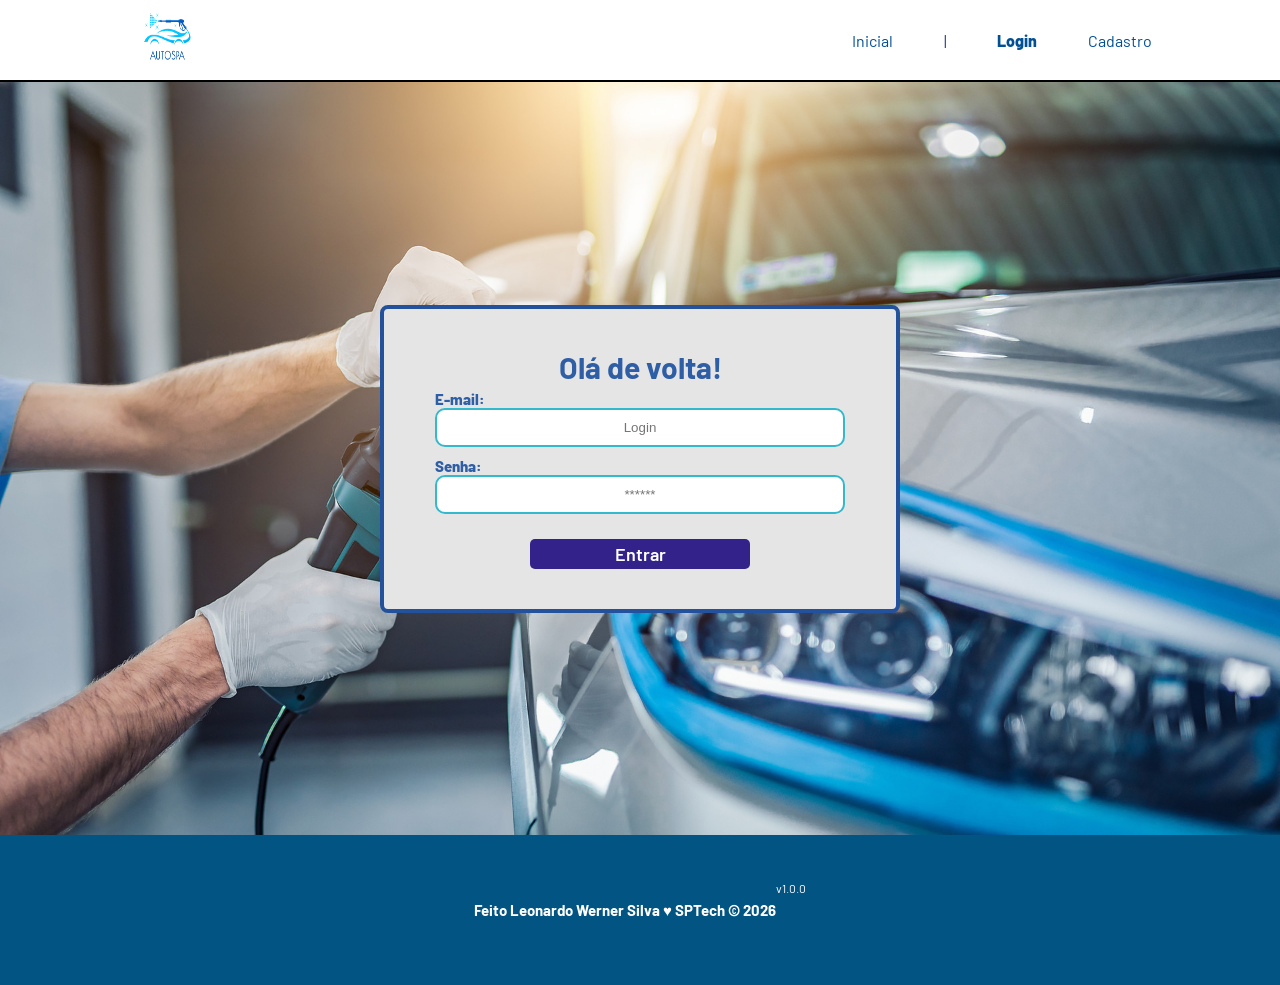
<file: public/login.html>
<!DOCTYPE html>
<html lang="pt-br">

<head>
     <link rel="shortcut icon" href="../assets/icon/LogoAutoSpa (1).jpg" type="image/x-icon">
    <meta charset="UTF-8">
    <meta http-equiv="X-UA-Compatible" content="IE=edge">
    <meta name="viewport" content="width=device-width, initial-scale=1.0">

    <title>AutoSpa| Login</title>

    <script src="./js/sessao.js"></script>

    <link rel="stylesheet" href="./css/estilo.css">
    <link rel="icon" href="./assets/icon/favicon2.ico">
    <link rel="preconnect" href="https://fonts.gstatic.com">
</head>

<body>

    <!--Header-->

  <div class="header">
      <div class="container">
     <div class="titulo"> 
       <img src="assets/icon/LogoAutoSpa (1).jpg" width="80" height="80" />
</div>
            <ul class="navbar">
                <li>
                    <a href="index.html">Inicial</a>
                </li>
                <li>|</li>
                <li class="agora">
                    <a href="#">Login</a>
                </li>
                <li>
                    <a href="cadastro.html">Cadastro</a>
                </li>
            </ul>
        </div>
    </div>


    <div class="login">
        <div class="alerta_erro">
            <div class="card_erro" id="cardErro">
                <span id="mensagem_erro"></span>
            </div>
        </div>
        <div class="container">
            <div class="card card-login">
                
                <h2>Olá de volta!</h2>
                <div class="formulario">
                    <div class="campo">
                        <span>E-mail:</span>
                        <input id="email_input" type="text" placeholder="Login">
                    </div>
                    <div class="campo">
                        <span>Senha:</span>
                        <input id="senha_input" type="password" placeholder="******">
                    </div>
                    <button class="botao" onclick="entrar()">Entrar</button>
                </div>

                <div id="div_aguardar" class="loading-div">
                    <img src="./assets/circle-loading.gif" id="loading-gif">
                </div>

                <div id="div_erros_login"></div>
            </div>
        </div>
    </div>

    <!--footer inicio-->
    <div class="footer">
        <div class="container">
            <h4>Feito Leonardo Werner Silva &hearts; SPTech &copy; 2026</h4>
            <span class="version">v1.0.0</span>
        </div>
    </div>
    <!--footer fim-->

</body>

</html>

<script>


    function entrar() {
        aguardar();

        var emailVar = email_input.value;
        var senhaVar = senha_input.value;

        if (emailVar == "" || senhaVar == "") {
            cardErro.style.display = "block"
            mensagem_erro.innerHTML = "(Mensagem de erro para todos os campos em branco)";
            finalizarAguardar();
            return false;
        }
        else {
            setInterval(sumirMensagem, 5000)
        }

        console.log("FORM LOGIN: ", emailVar);
        console.log("FORM SENHA: ", senhaVar);

        fetch("/usuarios/autenticar", {
            method: "POST",
            headers: {
                "Content-Type": "application/json"
            },
            body: JSON.stringify({
                emailServer: emailVar,
                senhaServer: senhaVar
            })
        }).then(function (resposta) {
            console.log("ESTOU NO THEN DO entrar()!")

            if (resposta.ok) {
                console.log(resposta);

                resposta.json().then(json => {
                    console.log(json);
                    console.log(JSON.stringify(json));
                    sessionStorage.EMAIL_USUARIO = json.email;
                    sessionStorage.NOME_USUARIO = json.nome;
                    sessionStorage.CPF_USUARIO=json.cpf;
                    sessionStorage.ID_USUARIO = json.id;
                    sessionStorage.AQUARIOS = JSON.stringify(json.aquarios)

                    setTimeout(function () {
                        window.location = "./dashboard/cards.html";
                    }, 1000); // apenas para exibir o loading

                });

            } else {

                console.log("Houve um erro ao tentar realizar o login!");

                resposta.text().then(texto => {
                    console.error(texto);
                    finalizarAguardar(texto);
                });
            }

        }).catch(function (erro) {
            console.log(erro);
        })

        return false;
    }

    function sumirMensagem() {
        cardErro.style.display = "none"
    }

</script>
</file>
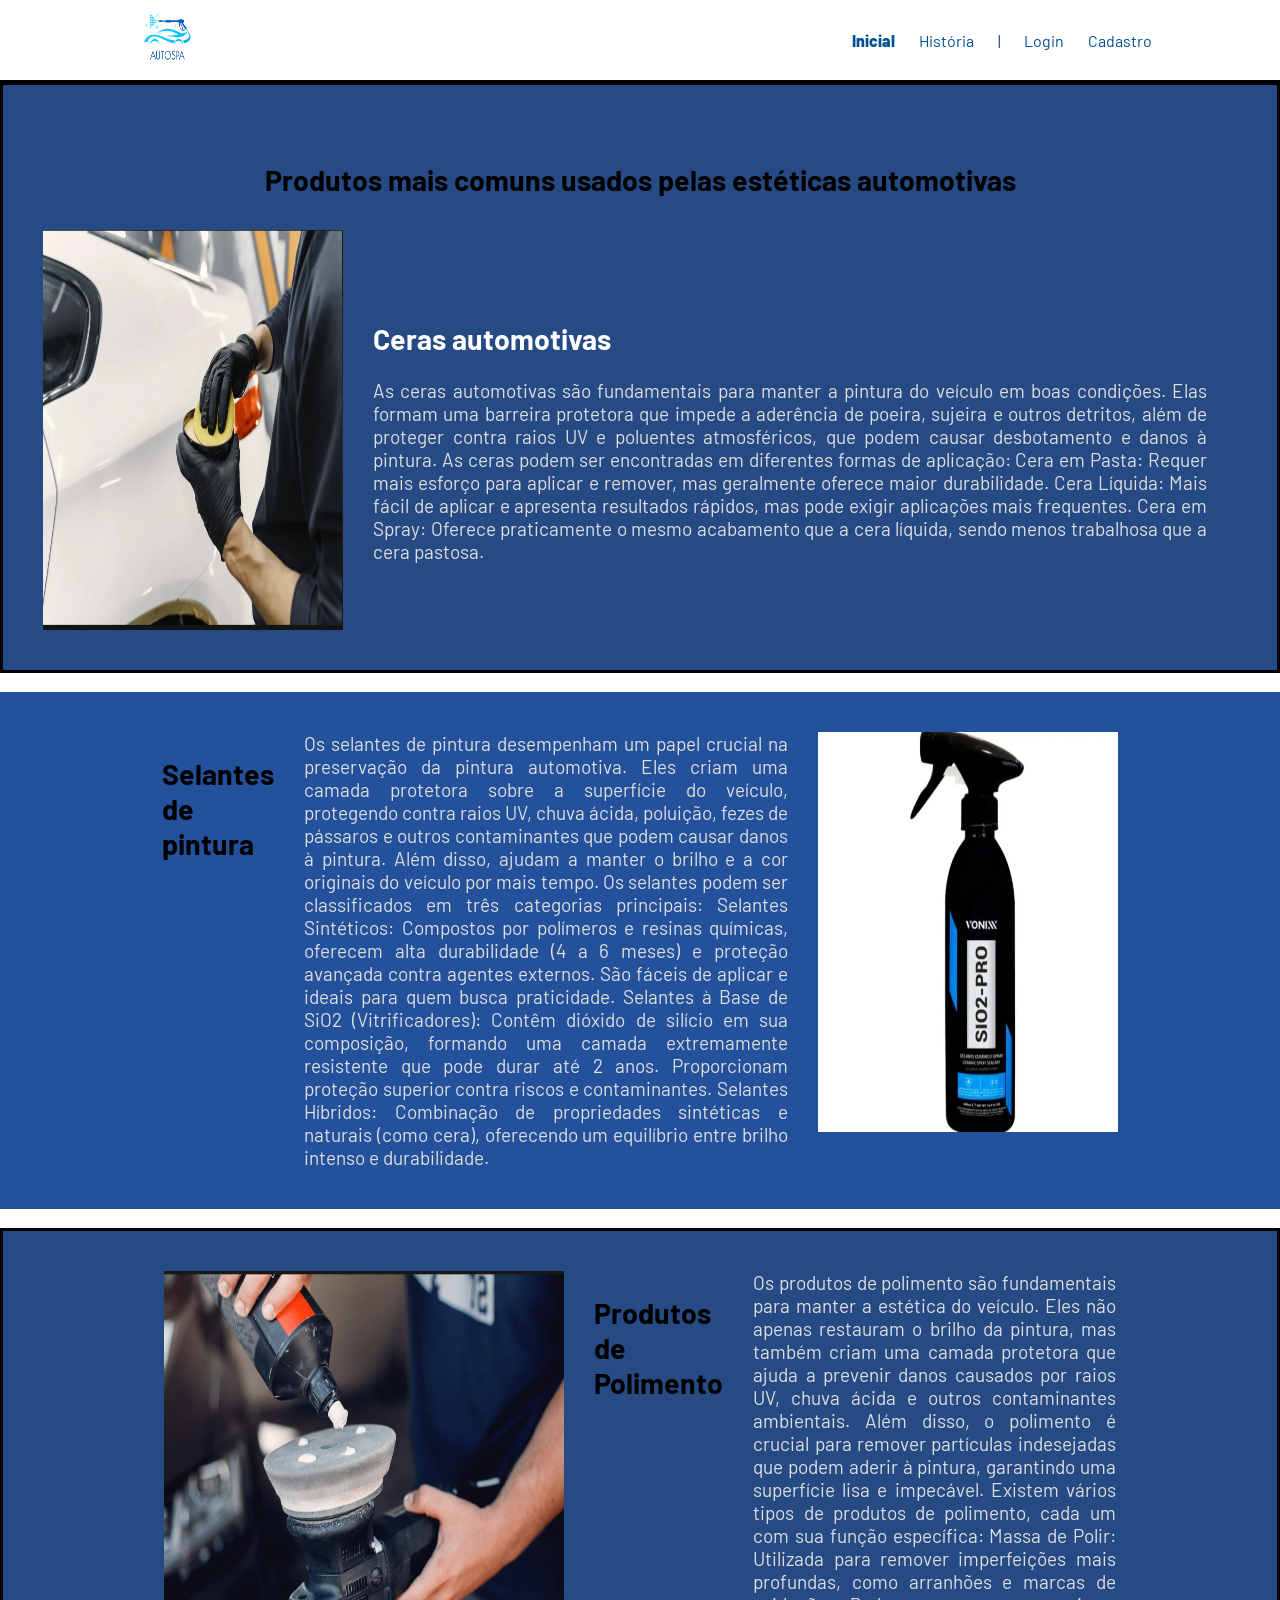
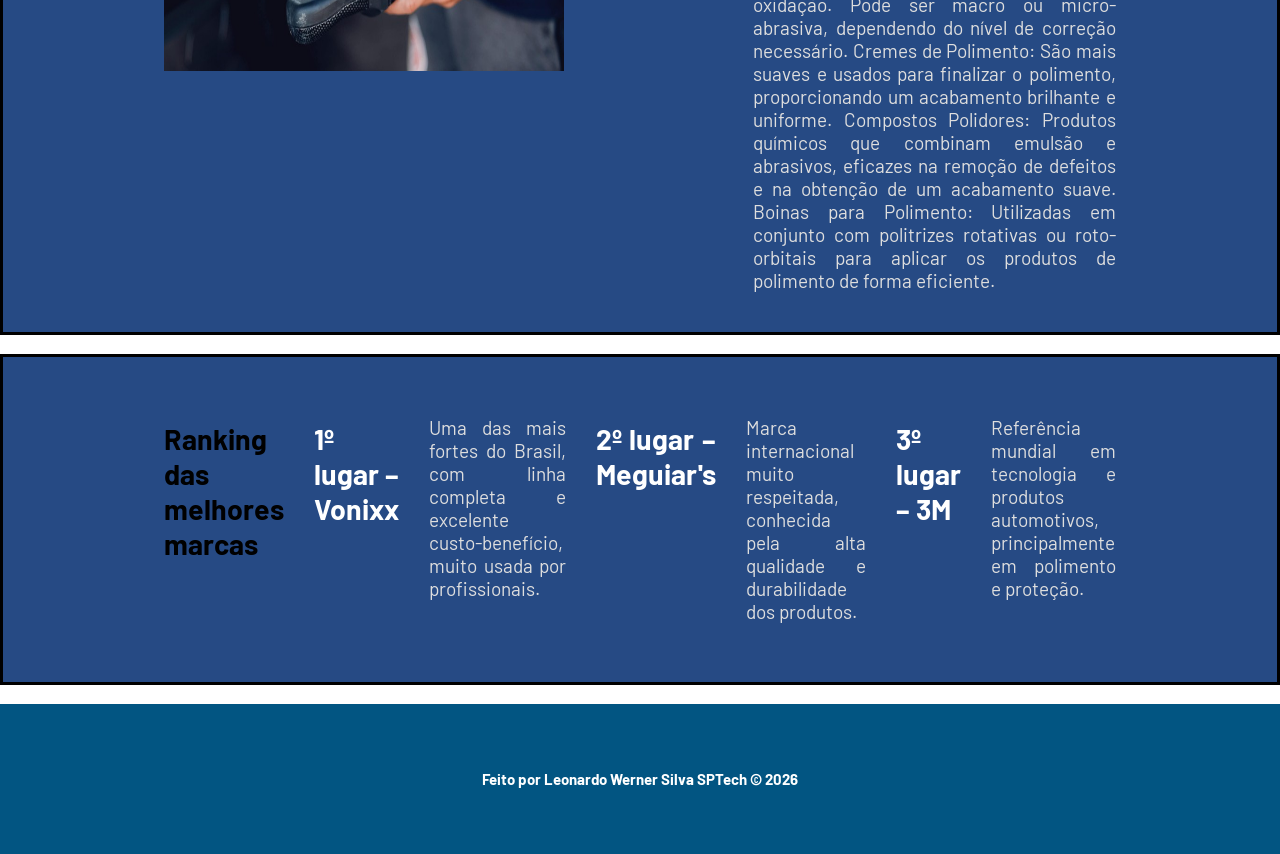
<file: public/produtos.html>
<!DOCTYPE html>
<html lang="en">

<head>
    <link rel="shortcut icon" href="../assets/icon/LogoAutoSpa (1).jpg" type="image/x-icon">
    <meta charset="UTF-8">
    <meta http-equiv="X-UA-Compatible" content="IE=edge">
    <meta name="viewport" content="width=device-width, initial-scale=1.0">

    <title>AutoSpa | Produtos</title>

    <script src="./js/sessao.js"></script>

    <link rel="stylesheet" href="./css/estilo.css">
    <link rel="icon" href="./assets/icon/LogoAutoSpa.png">
    <link rel="preconnect" href="https://fonts.gstatic.com">
</head>

<body>

    <div class="header">
        <div class="container">
            <div class="titulo">
                <img src="assets/icon/LogoAutoSpa (1).jpg" width="80" height="80" />
            </div>
            <ul class="navbar">
                <li class="agora">
                    <a href="index.html">Inicial</a>
                </li>
                <li>
                    <a href="historia.html">História</a>
                </li>
                <li>|</li>
                <li>
                    <a href="login.html">Login</a>
                </li>
                <li>
                    <a href="cadastro.html">Cadastro</a>
                </li>
            </ul>
        </div>
    </div>



    <div class="socialproduto">

        <div class="boxes_produto">



            <br>
            <div class="titulo-produto">
                <h2> Produtos mais comuns usados pelas estéticas automotivas </h2>
            </div>
            <div class="caixa-ferramenta">


                <img src="assets/imgs/cera.jpg " width="300" height="400" />
                <div class="texto-produto">
                <h2 style="color: rgb(255, 255, 255);">Ceras automotivas</h2>
                As ceras automotivas são fundamentais para manter a pintura do veículo em boas condições. Elas
                formam uma barreira protetora que impede a aderência de poeira, sujeira e outros detritos, além de
                proteger contra raios UV e poluentes atmosféricos, que podem causar desbotamento e danos à pintura.
                As ceras podem ser encontradas em diferentes formas de aplicação:

                Cera em Pasta: Requer mais esforço para aplicar e remover, mas geralmente oferece maior
                durabilidade.
                Cera Líquida: Mais fácil de aplicar e apresenta resultados rápidos, mas pode exigir aplicações mais
                frequentes.
                Cera em Spray: Oferece praticamente o mesmo acabamento que a cera líquida, sendo menos trabalhosa
                que a cera pastosa.
            </div>
                <br>

            </div>
        </div>
    </div>
    <div class="linhadeseparo">

    </div>
    <br>

    <div class="socialproduto1">
        <div class="container">
            <div class="boxes_produto">
                <div class="caixa">


                    <h2 style="color: black;">Selantes de pintura</h2>
                    Os selantes de pintura desempenham um papel crucial na preservação da pintura automotiva. Eles criam
                    uma camada protetora sobre a superfície do veículo, protegendo contra raios UV, chuva ácida,
                    poluição, fezes de pássaros e outros contaminantes que podem causar danos à pintura. Além disso,
                    ajudam a manter o brilho e a cor originais do veículo por mais tempo. Os selantes podem ser
                    classificados em três categorias principais:

                    Selantes Sintéticos: Compostos por polímeros e resinas químicas, oferecem alta durabilidade (4 a 6
                    meses) e proteção avançada contra agentes externos. São fáceis de aplicar e ideais para quem busca
                    praticidade.
                    Selantes à Base de SiO2 (Vitrificadores): Contêm dióxido de silício em sua composição, formando uma
                    camada extremamente resistente que pode durar até 2 anos. Proporcionam proteção superior contra
                    riscos e contaminantes.
                    Selantes Híbridos: Combinação de propriedades sintéticas e naturais (como cera), oferecendo um
                    equilíbrio entre brilho intenso e durabilidade.
                    <img src="assets/imgs/selante.jpg " width="300" height="400" />


                </div>
            </div>
        </div>
    </div>
    <br>
    <div class="socialproduto">
        <div class="container">
            <div class="boxes_produto">
                <div class="caixa">
                    <img src="assets/imgs/polimento2.jpg " width="400" height="400" />

                    <h2 style="color: black;">Produtos de Polimento</h2>
                    Os produtos de polimento são fundamentais para manter a estética do veículo. Eles não apenas
                    restauram o brilho da pintura, mas também criam uma camada protetora que ajuda a prevenir danos
                    causados por raios UV, chuva ácida e outros contaminantes ambientais. Além disso, o polimento é
                    crucial para remover partículas indesejadas que podem aderir à pintura, garantindo uma superfície
                    lisa e impecável.
                    Existem vários tipos de produtos de polimento, cada um com sua função específica:

                    Massa de Polir: Utilizada para remover imperfeições mais profundas, como arranhões e marcas de
                    oxidação. Pode ser macro ou micro-abrasiva, dependendo do nível de correção necessário.
                    Cremes de Polimento: São mais suaves e usados para finalizar o polimento, proporcionando um
                    acabamento brilhante e uniforme.
                    Compostos Polidores: Produtos químicos que combinam emulsão e abrasivos, eficazes na remoção de
                    defeitos e na obtenção de um acabamento suave.
                    Boinas para Polimento: Utilizadas em conjunto com politrizes rotativas ou roto-orbitais para aplicar
                    os produtos de polimento de forma eficiente.



                </div>
            </div>
        </div>
    </div>

    <br>
    <div class="socialproduto">
        <div class="container">
            <div class="boxes_produto">
                <div class="caixa">
                    <h2 style="color: rgb(0, 0, 0);">Ranking das melhores marcas</h2>
                    <h2 style="color: rgb(255, 255, 255);"> 1º lugar – Vonixx</h2>

                    <p>Uma das mais fortes do Brasil, com linha completa e excelente custo-benefício, muito usada por
                        profissionais.</p>
                    <h2 style="color: rgb(255, 255, 255);"> 2º lugar – Meguiar's</h2>

                    <p>Marca internacional muito respeitada, conhecida pela alta qualidade e durabilidade dos produtos.
                    </p>
                    <h2 style="color: rgb(255, 255, 255);"> 3º lugar – 3M</h2>

                    <p>Referência mundial em tecnologia e produtos automotivos, principalmente em polimento e proteção.
                    </p>




                </div>
            </div>
        </div>
    </div>

    <br>

    <div class="footer">
        <div class="container">
            <h4>Feito por Leonardo Werner Silva SPTech &copy; 2026</h4>

        </div>
    </div>
</body>

</html>
</file>
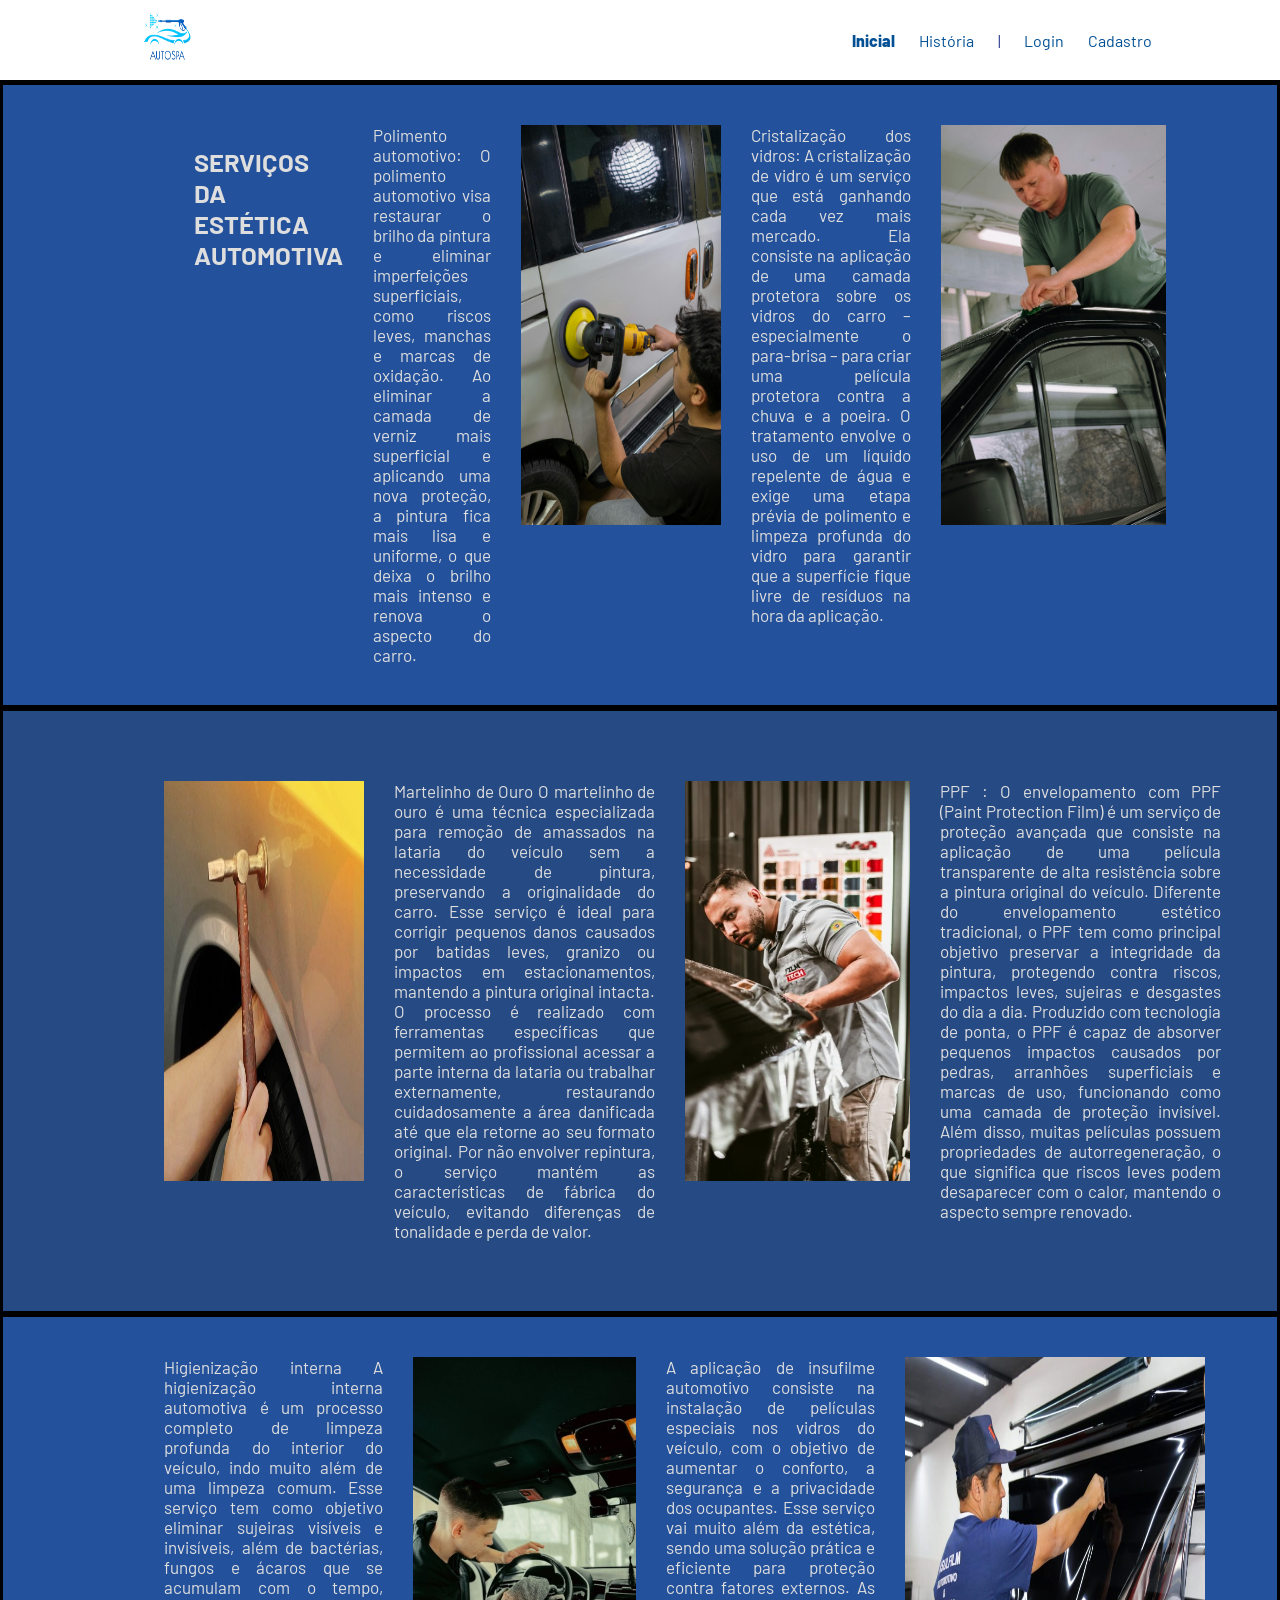
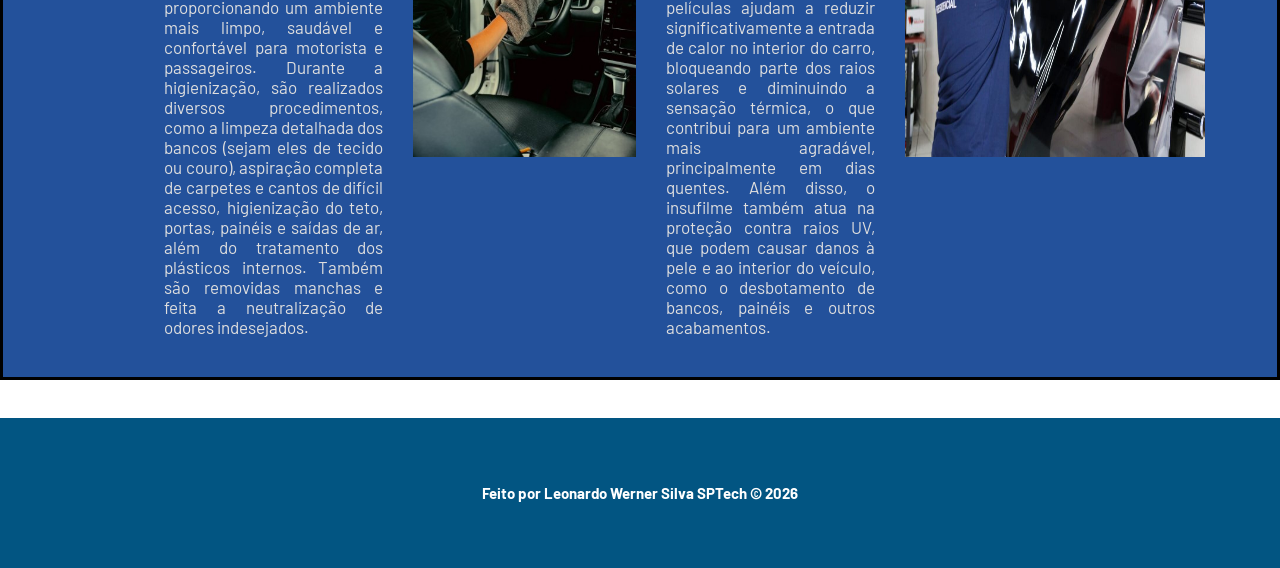
<file: public/serviços.html>
<!DOCTYPE html>
<html lang="en">

<head>
     <link rel="shortcut icon" href="../assets/icon/LogoAutoSpa (1).jpg" type="image/x-icon">
    <meta charset="UTF-8">
    <meta http-equiv="X-UA-Compatible" content="IE=edge">
    <meta name="viewport" content="width=device-width, initial-scale=1.0">

    <title>AutoSpa | Serviços</title>

    <script src="./js/sessao.js"></script>

    <link rel="stylesheet" href="./css/estilo.css">
    <link rel="icon" href="./assets/icon/LogoAutoSpa.png">
    <link rel="preconnect" href="https://fonts.gstatic.com">
</head>

<body>

    <div class="header">
        <div class="container">
            <div class="titulo">
                <img src="assets/icon/LogoAutoSpa (1).jpg" width="80" height="80" />
            </div>
            <ul class="navbar">
                <li class="agora">
                    <a href="index.html">Inicial</a>
                </li>
                <li>
                    <a href="historia.html">História</a>
                </li>
                <li>|</li>
                <li>
                    <a href="login.html">Login</a>
                </li>
                <li>
                    <a href="cadastro.html">Cadastro</a>
                </li>
            </ul>
        </div>
    </div>



    <div class="socialserviço1">
        <div class="container">
            <div class="boxes_serviço">
                <div class="caixa">



                    <br>
                    <h2> SERVIÇOS DA ESTÉTICA AUTOMOTIVA </h2>



                    Polimento automotivo:
                    O polimento automotivo visa restaurar o brilho da pintura e eliminar imperfeições superficiais, como
                    riscos leves, manchas e marcas de oxidação.

                    Ao eliminar a camada de verniz mais superficial e aplicando uma nova proteção, a pintura fica mais
                    lisa e uniforme, o que deixa o brilho mais intenso e renova o aspecto do carro.
                    <img src="assets/imgs/polimento.jpg " width="200" height="400" />
                    Cristalização dos vidros:
                    A cristalização de vidro é um serviço que está ganhando cada vez mais mercado.

                    Ela consiste na aplicação de uma camada protetora sobre os vidros do carro – especialmente o
                    para-brisa – para criar uma película protetora contra a chuva e a poeira.

                    O tratamento envolve o uso de um líquido repelente de água e exige uma etapa prévia de polimento e
                    limpeza profunda do vidro para garantir que a superfície fique livre de resíduos na hora da
                    aplicação.
                    <img src="assets/imgs/vitrificação.jpg " width="300" height="400" />

                    <br>








                </div>
            </div>
        </div>
    </div>
    <div class="linhadeseparo">

    </div>


    <div class="socialserviço">
        <div class="container">
            <div class="boxes_serviço">
                <div class="caixa">
                    <img src="assets/imgs/martelinho.jpg " width="200" height="400" />

                    Martelinho de Ouro
                    O martelinho de ouro é uma técnica especializada para remoção de amassados na lataria do veículo sem
                    a necessidade de pintura, preservando a originalidade do carro. Esse serviço é ideal para corrigir
                    pequenos danos causados por batidas leves, granizo ou impactos em estacionamentos, mantendo a
                    pintura original intacta.

                    O processo é realizado com ferramentas específicas que permitem ao profissional acessar a parte
                    interna da lataria ou trabalhar externamente, restaurando cuidadosamente a área danificada até que
                    ela retorne ao seu formato original. Por não envolver repintura, o serviço mantém as características
                    de fábrica do veículo, evitando diferenças de tonalidade e perda de valor.
                    <img src="assets/imgs/envelopamento.jpg " width="500" height="400" />

                    PPF : O envelopamento com PPF (Paint Protection Film) é um serviço de proteção avançada que consiste
                    na aplicação de uma película transparente de alta resistência sobre a pintura original do veículo.
                    Diferente do envelopamento estético tradicional, o PPF tem como principal objetivo preservar a
                    integridade da pintura, protegendo contra riscos, impactos leves, sujeiras e desgastes do dia a dia.

                    Produzido com tecnologia de ponta, o PPF é capaz de absorver pequenos impactos causados por pedras,
                    arranhões superficiais e marcas de uso, funcionando como uma camada de proteção invisível. Além
                    disso, muitas películas possuem propriedades de autorregeneração, o que significa que riscos leves
                    podem desaparecer com o calor, mantendo o aspecto sempre renovado.



                </div>
            </div>
        </div>
    </div>

    <div class="socialserviço1">
        <div class="container">
            <div class="boxes_serviço">
                <div class="caixa">

                    Higienização interna
                    A higienização interna automotiva é um processo completo de limpeza profunda do interior do veículo,
                    indo muito além de uma limpeza comum. Esse serviço tem como objetivo eliminar sujeiras visíveis e
                    invisíveis, além de bactérias, fungos e ácaros que se acumulam com o tempo, proporcionando um
                    ambiente mais limpo, saudável e confortável para motorista e passageiros.
                    Durante a higienização, são realizados diversos procedimentos, como a limpeza detalhada dos bancos
                    (sejam eles de tecido ou couro), aspiração completa de carpetes e cantos de difícil acesso,
                    higienização do teto, portas, painéis e saídas de ar, além do tratamento dos plásticos internos.
                    Também são removidas manchas e feita a neutralização de odores indesejados.
                    <img src="assets/imgs/higienização.jpg " width="400" height="400" />


                    A aplicação de insufilme automotivo consiste na instalação de películas especiais nos vidros do
                    veículo, com o objetivo de aumentar o conforto, a segurança e a privacidade dos ocupantes. Esse
                    serviço vai muito além da estética, sendo uma solução prática e eficiente para proteção contra
                    fatores externos.

                    As películas ajudam a reduzir significativamente a entrada de calor no interior do carro, bloqueando
                    parte dos raios solares e diminuindo a sensação térmica, o que contribui para um ambiente mais
                    agradável, principalmente em dias quentes. Além disso, o insufilme também atua na proteção contra
                    raios UV, que podem causar danos à pele e ao interior do veículo, como o desbotamento de bancos,
                    painéis e outros acabamentos.


                    <img src="assets/imgs/insufilme.jpg " width="300" height="400" />



                </div>
            </div>
        </div>
    </div>

    <br>


    <br>

    <div class="footer">
        <div class="container">
            <h4>Feito por Leonardo Werner Silva SPTech &copy; 2026</h4>

        </div>
    </div>
</body>

</html>
</file>
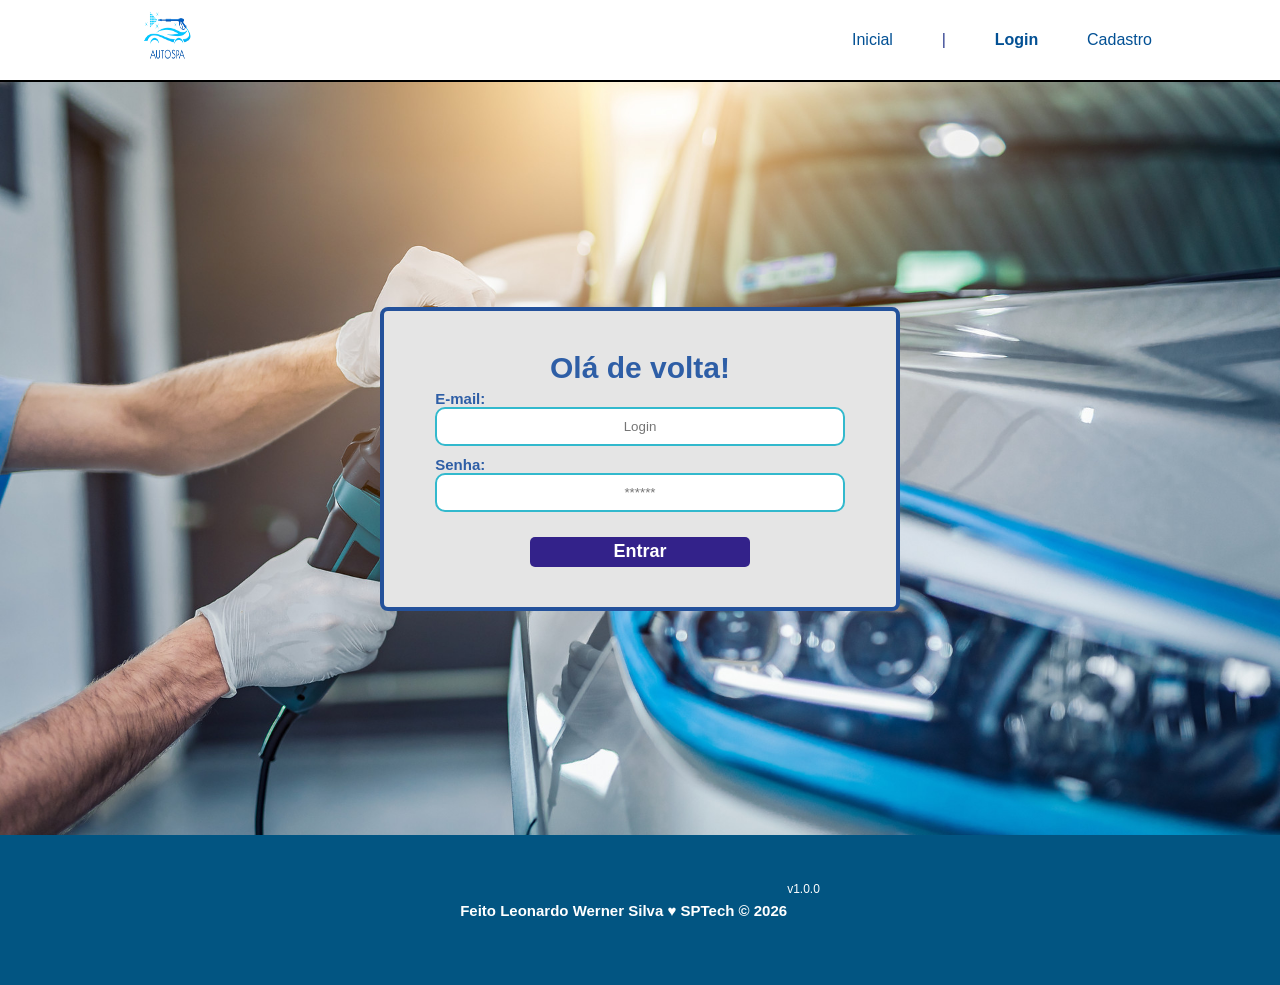
<file: public/dashboard/edicao-aviso.html>
<!DOCTYPE html>
<html lang="pt-br">

<head>
    <link rel="shortcut icon" href="../assets/icon/favicon2.ico" type="image/x-icon">
    <meta charset="UTF-8">
    <meta http-equiv="X-UA-Compatible" content="IE=edge">
    <meta name="viewport" content="width=device-width, initial-scale=1.0">
    <title>AquaTech | Página Inicial</title>

    
    <link rel="stylesheet" href="./../css/dashboards.css">
    <link rel="stylesheet" href="./../css/estilo.css" />
    <script src="../js/sessao.js"></script>

    <link rel="preconnect" href="https://fonts.gstatic.com">
    <link
        href="https://fonts.googleapis.com/css2?family=Exo+2:ital,wght@0,100;0,200;0,300;0,400;0,500;0,600;0,700;0,800;0,900;1,100;1,200;1,300;1,400;1,500;1,600;1,700;1,800;1,900&display=swap"
        rel="stylesheet">
</head>

<body onload="validarSessao(), listarInfosDeUm()" style="background-color: #161618;">
    <!-- <body onload="validarSessao()"> -->

    <div class="janela">


        <div class="header-left">

            <h1>AquaTech</h1>

            <div class="hello">
                <h3>Olá, <span id="b_usuario">usuário</span>!</h3>
            </div>

            <div class="btn-nav-white">
                <a href="cards.html">
                    <h3>Aquários</h3>
                </a>
            </div>

            <div class="btn-nav-white">
                <a href="./dashboard.html">
                    <h3>Gráficos</h3>
                </a>
            </div>

            <div class="btn-nav-white">
                <a href="./mural.html">
                    <h3>Mural de Avisos</h3>
                </a>
            </div>

            <div class="btn-logout" onclick="limparSessao()">
                <h3>Sair</h3>
            </div>

        </div>

        <div class="dash-right">

            <div class="avisos">
                <div class="container">
                    <h1>Editar um aviso</h1>
                    <div class="div-form">
                        <label>
                            ID:
                            <br>
                            <input id="input_id" maxlength="100" type="text" style="color: rgb(196, 196, 196)" disabled>
                        </label>
                        <label>
                            Autor:
                            <br>
                            <input id="input_nome" maxlength="100" type="text" style="color: rgb(196, 196, 196)"
                                disabled>
                        </label>
                        <label>
                            Título:
                            <br>
                            <input id="input_titulo" maxlength="100" type="text" style="color: rgb(196, 196, 196)"
                                disabled>
                        </label>
                        <br>
                        <label>
                            Descrição (máximo de 250 caracteres):
                            <br>
                            <textarea id="textarea_descricao" maxlength="250" rows="5"></textarea>
                        </label>
                        <br>
                        <button onclick="editar()">Editar</button>
                    </div>

                </div>
            </div>
        </div>
    </div>
</body>

</html>

<script>
    function listarInfosDeUm() {
        console.log("Criar função de trazer informações de post escolhido");
    }

    function editar() {
        fetch(`/avisos/editar/${sessionStorage.getItem("ID_POSTAGEM_EDITANDO")}`, {
            method: "PUT",
            headers: {
                "Content-Type": "application/json"
            },
            body: JSON.stringify({
                descricao: textarea_descricao.value
            })
        }).then(function (resposta) {

            if (resposta.ok) {
                window.alert("Post atualizado com sucesso pelo usuario de email: " + sessionStorage.getItem("EMAIL_USUARIO") + "!");
                window.location = "/dashboard/mural.html"
            } else if (resposta.status == 404) {
                window.alert("Deu 404!");
            } else {
                throw ("Houve um erro ao tentar realizar a postagem! Código da resposta: " + resposta.status);
            }
        }).catch(function (resposta) {
            console.log(`#ERRO: ${resposta}`);
        });
    }

</script>
</file>
<file: public/css/estilo.css>
@import url('https://fonts.googleapis.com/css2?family=Barlow:ital,wght@0,100;0,200;0,300;0,400;0,500;0,600;0,700;0,800;0,900;1,100;1,200;1,300;1,400;1,500;1,600;1,700;1,800;1,900&display=swap');

body {
  margin: 0;
  padding: 0;
  font-family: 'Barlow', 'Segoe UI', 'Segoe UI', Tahoma, Geneva, Verdana, sans-serif;
  background-color: rgb(255, 255, 255);
}

:root {
  --tamanho-header: 80px;
  --tamanho-banner: calc(100vh - var(--tamanho-header) - var(--tamanho-footer) - 2px);
  --tamanho-simulador: calc(100vh - var(--tamanho-header) - var(--tamanho-footer) - 2px);
  --tamanho-login: calc(100vh - var(--tamanho-header) - var(--tamanho-footer) - 2px);
  --tamanho-footer: 65px;
}

.container {
  display: flex;
  width: 80%;
  margin: auto;
}

.header {
  height: var(--tamanho-header);
  border-bottom: 2px solid #000000;
}

.header .container {
  justify-content: space-between;
  align-items: center;
  height: 100%;
}

.header a {
  text-decoration: none;
  color: #025094;
}

.agora {
  font-weight: 800;
}

.navbar {
  width: 300px;
  display: flex;
  align-items: center;
  justify-content: space-between;
  list-style: none;
  color: #2d3d8e;
}

.titulo {
  color: #32b9cd;
  width: fit-content;


}

.header h1 {
  margin: 0;
}

/* BANNER */

.banner {
  height: var(--tamanho-banner);
  color: rgb(255, 255, 255);
  background-image: url('../assets/imgs/fundo.jpg');
   border:#141d6d solid 2px;
  filter: brightness(0.9);
  background-size: cover;
}

.banner .container {
  justify-content: center;
  align-items: center;
  height: 100%;

}

.banner .container p {
  width: 50%;
  margin: 0;
  padding: 0;
  font-size: 37px;

}

.banner .container span {
  font-weight: 800;

}

/* Tela principal */

.social {
  background-color: #025582;
  display: flex;
  color: white;
}

.social .container {
  justify-content: center;
}

.box img {
  width: 170px;
}

.social .container .boxes {
  display: flex;
  justify-content: space-between;
  width: 100%;
  padding: 20px 0;
}

.social p {

  text-align: justify;
  

}
.box {
  display: flex;
  flex-direction: column;

}

/* FOOTER */

.footer {
  background-color: #025582;
  height: 150px;
  color: #fff;
  display: flex;
  font-size: 15px;
}

.footer .container {
  justify-content: center;
  text-align: center;
}

.footer .container .version {
  font-size: 12px;
}
/*  Tela de Produto  */ 
.socialproduto .container .boxes_produto {
  display: flex;
  justify-content: space-between;
  width: 100%;
  flex-direction: row;
  padding: -10px 0;
}
.titulo-produto{
  display: flex;
  align-items: center;
  justify-content: center;
}
.texto-produto{
  display: flex;
  flex-direction: column;
}
.socialproduto {
  background-color: #264a84;
  display: flex;
  font-size: 19px;
  align-items: center;
  border :#000000 solid 3px;
  justify-content: center;
  padding: 30px;
}
.socialproduto1 {
  background-color: #23519b;
  display: flex;
  align-items: center;
  font-size: 19px;
  color: white;
  justify-content: center;
  padding: 30px;
}
/*  Tela de evento  */ 
.socialevento .socialevento1 .container .boxes_evento {
   display: flex;
  width: 80%;
  transform: translateX(-3px);
  padding: 20px 0;
  
}

.socialevento {
  background-color: #264a84;
  display: flex;
  border :#000000 solid 3px;
  padding: 5px;
}
.socialevento1 {
  background-color: #23519b;
  display: flex;
  align-items: center;
  justify-content: center;
  padding: 20px;
}

/*  Tela de Ferramenta  */ 
.socialferramenta.container .boxes_ferramenta {
  display: flex;
  justify-content: space-between;
  width: 100%;
  padding: 30px 0;
}
.titulo-ferramenta{
  display: flex;
  align-items: center;
  justify-content: center;
}
.caixa-ferramenta{
  
  color: rgb(222, 222, 222);
  justify-content: center;
  display: flex;
  align-items: center;
  text-align: justify;
  /* texto alinhado*/
  gap: 30px;
  padding: 10px;
}
.socialferramenta {
  background-color: #264a84;
  display: flex;
  font-size: 16px;
  border:#000000 solid 3px;
  align-items: center;
  justify-content: center;
  padding: 30px;
}
.socialferramenta1 {
  background-color: #23519b;
  display: flex;
  font-size: 17px;
  align-items: center;
  justify-content: center;
  padding: 30px;
}


/*  Tela de lavagem  */ 
.sociallavagem .container .boxes_lavagem {
  display: flex;
  justify-content: space-between;
  width: 100%;
  padding: 30px 0;
}
.sociallavagem {
  background-color: #264a84;
  display: flex;
  font-size: 17px;
   border:#000000 solid 3px;
  align-items: center;
  justify-content: center;
  padding: 30px;
}
.sociallavagem1 {
  background-color: #23519b;
  display: flex;
  align-items: center;
  justify-content: center;
  padding: 30px;
}

/*  Tela de Serviço  */ 
.socialserviço .container .boxes_serviço {
  display: flex;
  justify-content: space-between;
  font-size: 17px;
  width: 100%;
  padding: 30px 0;
}
.socialserviço {
  background-color: #264a84;
  display: flex;
  font-size: 17px;
  align-items: center;
   border:#000000 solid 3px;
  justify-content: center;
  padding: 30px;
}
.socialserviço1 {
  background-color: #23519b;
  display: flex;
   border:#000000 solid 3px;
   font-size: 17px;
  align-items: center;
  justify-content: center;
  padding: 30px;
}


/* LOGIN */

.login {
  height: var(--tamanho-login);
  background-image: url('../assets/imgs/telas.jpg');
  background-size: cover;
}

.login .container {
  justify-content: center;
  align-items: center;
  height: 100%;
}

.card {
  width: 50%;
  background-color: #e5e5e5;
  border-radius: 10px;
  display: flex;
  align-items: center;
  justify-content: space-evenly;
  color: rgb(46, 94, 166);
  flex-direction: column;
  border:#23519b solid 4px;
  border-radius: 8px;
  height: fit-content;
  padding: 40px 0;
}

.card h2 {
  margin: 0;
  font-size: 30px;
}

.formulario {
  display: flex;
  height: 90%;
  width: 80%;
  justify-content: space-around;
  flex-direction: column;
}

.formulario span {
  font-size: 15px;
  font-weight: 800;
}

.formulario input {
  border: 2px solid #32b9cd;
  text-align: center;
  border-radius: 10px;
  margin: 0;
}

.formulario select {
  border: 2px solid #32b9cd;
  background-color: white;
  color: gray;
  height: 36px;
  text-align: center;
  border-radius: 30px;
  margin: 0;
}

.campo {
  display: flex;
  flex-direction: column;
  justify-content: start;
  padding: 5px 0;
}

.botao {
  cursor: pointer;
  font-family: "Barlow", sans-serif;
  border: 0;
  border-radius: 5px;
  font-weight: 600;
  font-size: 18px;
  color: #fff;
  background-color: #33228a;
  width: 220px;
  height: 30px;
  align-self: center;
  margin-top: 20px;
}

.loading-div {
  width: 50px;
  display: none;
}

.loading-div img {
  height: 50px;
  width: 50px;
}

#div_erros_login {
  display: none
}

/* CSS DA PARTE DE HISTÓRIA*/
.socialhistoria {
  background-color: #264a84;
  display: flex;
   border:#000000 solid 3px;
  align-items: center;
  justify-content: center;
  
}

.fotocarroantigo {
    border:#000000 solid 3px;
  

}

.socialhistoria .container .boxeshistoria {
  display: flex;
  justify-content: space-between;
   background-color: #05447a;
  width: 100%;
  padding: 20px 0;
}

.caixa {

  color: rgb(222, 222, 222);
  justify-content: space-between;
  display: flex;
  text-align: justify;
  /* texto alinhado*/
  gap: 30px;
  padding: 10px;
      
  
}


.caixa1 {

  color: rgb(222, 222, 222);
  justify-content: space-between;
  display: flex;
  text-align: justify;
  /* texto alinhado*/
  gap: 45px;

}

.container1 {
  display: flex;
  width: 85%;
  margin: auto;
}



/* Especialidades  */
.containerbloco {
  justify-content: center;
  flex-direction: row;

  align-items: center;
  display: flex;
  padding: 50px;
}

.bloco1 {
  border: 0;
  border-radius: 7px;
  font-weight: 80px;
  font-family: 'Lucida Sans', 'Lucida Sans Regular', 'Lucida Grande', 'Lucida Sans Unicode', Geneva, Verdana, sans-serif;
  align-items: center;
  font-size: 14px;
  border:#141d6d solid 4px;
  flex-direction: column;
  display: flex;
  color: #030303;
  font-size: 20px;
  width: 220px;
  margin-left: 100px;
  height: 314px;
  background-color: #3c84aa;
}
.bloco1:hover{
  
  transform: translateY(-8px);
}

.bloco2 {
  border: 0;
  border-radius: 7px;
  font-weight: 80px;
  font-size: 14px;
  align-items: center;
  flex-direction: column;
  font-size: 20px;
  font-family: 'Lucida Sans', 'Lucida Sans Regular', 'Lucida Grande', 'Lucida Sans Unicode', Geneva, Verdana, sans-serif;
  display: flex;
  border:#141d6d solid 4px;
  color: #000000;
  width: 230px;
  margin-left: 100px;
  height: 314px;
   background-color: #3c84aa;
}

.bloco2:hover{
  transform: translateY(-8px);
}

.bloco3 {
  border: 0;
  border-radius: 7px;
  align-items: center;
  font-weight: 80px;
  font-size: 14px;
  font-family: 'Lucida Sans', 'Lucida Sans Regular', 'Lucida Grande', 'Lucida Sans Unicode', Geneva, Verdana, sans-serif;
  flex-direction: column;
  display: flex;
  border:#141d6d solid 4px;
  color: #000000;
  width: 220px;
  font-size: 20px;
  margin-left: 100px;
  height: 314px;
   background-color: #3c84aa;
}

.bloco3:hover{
  transform: translateY(-8px);
}

.bloco4 {
  border: 0;
  border-radius: 7px;
  font-weight: 80px;
  font-size: 14px;
  align-items: center;
  flex-direction: column;
  font-family: 'Lucida Sans', 'Lucida Sans Regular', 'Lucida Grande', 'Lucida Sans Unicode', Geneva, Verdana, sans-serif;
  display: flex;
 border:#141d6d solid 4px;
  color: #000000;
  width: 220px;
  font-size: 20px;
  margin-left: 100px;
  height: 314px;
   background-color: #3c84aa;
}
.bloco4:hover{
  transform: translateY(-8px);
}

/* VIDEOS   */
.containervideos {
  justify-content: center;
  font-size: 25px;
  border: #000000 solid 2px;
  display: flex;
  background-color: #adadad;
  padding: 80px;
}

.video1 {
  border: 0;
  border-radius: 7px;
  font-weight: 80px;
  font-size: 14px;

  flex-direction: column;
  display: flex;
  color: #fff;
  width: 190px;
  margin-left: 120px;
  height: 100px;
  background-color: #adadad;
}

.video2 {
  border: 0;
  border-radius: 7px;
  font-weight: 80px;
  font-size: 14px;

  flex-direction: column;
  display: flex;
  color: #fff;
  width: 190px;
  margin-left: 100px;
  height: 100px;
  background-color: #adadad;
}

.video3 {
  border: 0;
  border-radius: 7px;
  font-weight: 80px;
  font-size: 14px;

  flex-direction: column;
  display: flex;
  color: #fff;
  width: 190px;
  margin-left: 100px;
  height: 100px;
  background-color: #adadad;
}

.video4 {
  border: 0;
  border-radius: 7px;
  font-weight: 80px;
  font-size: 14px;

  flex-direction: column;
  display: flex;
  color: #fff;
  width: 190px;
 
  margin-left: 100px;
  height: 100px;
  background-color: #adadad;
}

/* FORMULARIO */

.alerta_erro {
  display: flex;
  justify-content: flex-end;
}

.card_erro {
  display: none;
  background-color: #fff;
  color: black;
  width: 230px;
  position: fixed;
  border-radius: 4px;
  border: #ED145B 3px solid;
  padding: 10px;
  margin-right: 10%;
}

.card_erro #mensagem_erro {
  font-weight: 500;
  font-size: 20px;
}

.formulario .tipo_campo {
  font-size: 20px;
  font-weight: 600 !important;
}

.formulario {
  display: flex;
  flex-direction: column;
}

input {
  margin-bottom: 10px;
  border: 2px solid #32b9cd;
  padding: 10px;
  text-align: center;
  border-radius: 10px;
}

.btn {
  font-family: "Barlow", sans-serif;
  border: 0;
  border-radius: 5px;
  font-weight: 600;
  font-size: 18px;
  padding: 10px 15px;
  color: white;
  background-color: #ED145B;
  width: 120px;
  align-self: center;
  margin-top: 5px;
}

.loading-div {
  width: 50px;
  margin: auto;
  display: none;
}

.loading-div img {
  height: 50px;
  width: 50px;
}
</file>
<file: public/css/dashboards.css>
/* pagina mural */
@import url('https://fonts.googleapis.com/css2?family=Barlow:ital,wght@0,100;0,200;0,300;0,400;0,500;0,600;0,700;0,800;0,900;1,100;1,200;1,300;1,400;1,500;1,600;1,700;1,800;1,900&display=swap');

body {
  margin: 0;
  padding: 0;
  font-family: 'Barlow', 'Segoe UI', 'Segoe UI', Tahoma, Geneva, Verdana, sans-serif;
}


/* pagina graficos */

.grafico-container {
  position: relative;

  width: 85%;
  height: 85%;
  display: flex;
  flex-direction: column;
  align-items: center;
}

.titulo-grafico {
  font-family: 'Segoe UI', Tahoma, Geneva, Verdana, sans-serif;
  font-size: 14px;
}

#graficos {
  position: relative;
  display: flex;


  justify-content: center;
  align-items: center;
  gap: 15px;
  margin-left: 150px;

}



.borda_grafico {
  border: 4px solid rgb(14, 48, 107);
  border-radius: 50px;

  padding: 20px;
  background-color: rgb(255, 255, 255);
  width: 480px;
  min-height: 400px;
  display: flex;
  flex-direction: column;
  padding-left: 60px;
  position: relative;

}

.overlay-info {
  position: absolute;
  top: -110px;
  background-color: #2b3aae;
  border: #ffffffaf solid 3px;
  border-radius: 90px;
  display: flex;
  flex-direction: row;
  gap: 95px;
  align-items: center;
}

.grafico_barra {
  display: flex;
  align-items: center;

  width: 510px;
  height: 380px;
}

.grafico_pizza {
  display: flex;
  align-items: center;
  width: 340px;

}

.dash {
  width: 88%;
  position: relative;
  top: 0;
  left: 12%;
  display: flex;
  align-items: center;
  background-image: linear-gradient(to bottom,
      #0033ff,
      #1d2ea8,
      #3b1cac,
      #0044ff);
  height: 100vh;
  overflow: auto;
}




.item-regua {
  background-color: rgba(0, 0, 0, 0.7);
  color: white;
  padding: 10px;
  border-radius: 20px;
  text-align: center;
  height: 50px;
  width: 100px;
  font-size: 15px;
}


.item-regua p {
  margin: 0;
  font-weight: 500;
}

.item-regua p:nth-child(2) {
  font-weight: 700;
}

.perigo-frio {
  background-color: blue;
  border: #000000 solid 2px;
  border-radius: 50px;
}

.alerta-frio {
  border: #000000 solid 2px;
  background-color: #ac1616;
  border-radius: 50px;
}

.tituloGraficos {
  color: rgb(0, 0, 0);
  display: flex;
  justify-content: center;
}



/* QUIZ */
.quiz-container {
  font-size: 20px;
  color: white;
  display: flex;
  margin-left: 10%;
  align-items: center;
  flex-direction: column;
  font-family: Times New;
  background-image: linear-gradient(to bottom,
      #0d46e4,
      #1f32c0,
      #2900bc,
      #00258a);
}

.titulo-quiz {
  color: #ffffff;
  font-size: 30px;
}

.button_container button {
  padding: 20px 40px;
  border: none;
  align-items: center;
  border-radius: 50px;
  background-color: #1527b0;
  border: white solid 1px;
  color: white;
  font-weight: bold;
  cursor: pointer;
  transition: 0.3s;
}


.Questao {
  display: flex;
  border-radius: 6px;
  align-items: center;
  flex-direction: column;
  

}

.container-opcao {
  width: 100%;
  display: flex;
  align-items: center;
  justify-content: center;
  
}

.botao1 {
  display: flex;
  gap: 8px;
  background-color: #0000a772;
  border-radius: 15px;
  border: #ffffff solid 1px;
  align-items: center;
  padding: 3px;

  flex-direction: column;
}

.botao2 {
  display: flex;
  gap: 8px;
  flex-direction: column;
  padding: 3px;
  border-radius: 15px;
  border: #ffffff solid 1px;
  background-color: #1818be;
  align-items: center;
}



.botao3 {
  display: flex;
  gap: 8px;
  flex-direction: column;
  background-color: #1818be;
  border: #ffffff solid 1px;
  border-radius: 15px;
  align-items: center;
}


.botao4 {
  display: flex;
  background-color: #1818be;
  gap: 8px;
  flex-direction: column;
  border-radius: 15px;
  border: #ffffff solid 1px;
  align-items: center;
}


.botao5 {
  display: flex;
  gap: 8px;
  flex-direction: column;
  background-color: #1818be;
  border-radius: 15px;
  border: #ffffff solid 1px;
  align-items: center;
}

.botao6 {
  display: flex;
  background-color: #1818be;
  border-radius: 15px;
  border: #ffffff solid 1px;
  flex-direction: column;
  gap: 8px;
  align-items: center;
  flex-direction: column;
}



.botao7 {
  display: flex;
  gap: 8px;
  background-color: #1818be;
  border-radius: 15px;
  border: #ffffff solid 1px;
  align-items: center;
  flex-direction: column;
}

.botao8 {
  display: flex;
  gap: 8px;
  flex-direction: column;
  background-color: #1818be;
  border-radius: 15px;
  border: #ffffff solid 1px;
  align-items: center;
}

.botao9 {
  display: flex;
  gap: 8px;
  background-color: #1818be;
  border: #ffffff solid 1px;
  border-radius: 15px;
  align-items: center;
  flex-direction: column;
}

.botao10 {
  display: flex;
  gap: 8px;
  flex-direction: column;
  border-radius: 15px;
  border: #ffffff solid 1px;
  background-color: #1818be;
  align-items: center;
}


.botao11 {
  display: flex;
  gap: 8px;
  background-color: #1818be;
  border-radius: 15px;
  border: #ffffff solid 1px;
  align-items: center;
  flex-direction: column;
}

.botao12 {
  display: flex;
  gap: 8px;
  background-color: #1818be;
  border-radius: 15px;
  border: #ffffff solid 1px;
  align-items: center;
  flex-direction: column;
}


.botao13 {
  display: flex;
  gap: 8px;
  background-color: #1818be;
  flex-direction: column;
  border-radius: 15px;
  border: #ffffff solid 1px;
  align-items: center;
}


.botao14 {
  display: flex;
  gap: 8px;
  flex-direction: column;
  background-color: #1818be;
  border-radius: 15px;
  padding: 4px;
  border: #ffffff solid 1px;
  align-items: center;
}



.botao15 {
  display: flex;
  gap: 8px;
  background-color: #1818be;
  border-radius: 15px;
  border: #ffffff solid 1px;
  flex-direction: column;
  align-items: center;

}

#resultado {
  margin-top: 40px;
  text-align: center;
  color: #ffffff;
  background-color: #303077;
  font-size: 20px;
}



.fundo_quiz {
  background-image: linear-gradient(to bottom,
      #0033ff,
      #1d2ea8,
      #3b1cac,
      #0044ff);
  width: 100%;
  margin-left: 0%;
}

.graph {
  width: 70%;
  margin: auto;
  padding-top: 10px;
}



canvas {
  width: 100% !important;
  height: 100% !important;
}



.header-left a {
  text-decoration: none;
  color: white;
}

.header-left {
  position: fixed;
  top: 0;
  left: 0;
  z-index: 999;
  height: 100vh;
  width: 20%;
  display: flex;
  flex-direction: column;
  justify-content: space-evenly;
  align-items: center;
  border-right: 3px solid #000000;
  background-color: #2c2770;
}



.header-left h1 {
  color: #ffffff;
}

.hello {
  width: 100%;
  font-family: myFont;
  src: url(sansation_light.woff);
  display: flex;
  justify-content: center;
}

.hello h2 {
  color: #ffffff;
  font-weight: 120;
  font-size: 1.8rem;
}

.hello h3 span {
  font-weight: 800;
}

.btn-nav {
  width: 40%;
  color: white;
  background-color: #6f6f6f;
  border-radius: 3px;
  gap: 3px;
  text-align: center;
  padding: 4% 5%;
}


.btn-nav-white {
  width: 40%;
  background-color: white;
  border: 3px solid #989898;
  border-radius: 3px;
  gap: 3px;
  text-align: center;
  padding: 4% 5%;
}

.btn-nav-white h3 {
  color: #003272;
  padding: 0;
  margin: 0;
}

.btn-nav h3,
.btn-logout h3 {
  margin: 0;
  padding: 0;
}

.btn-logout {
  margin: 0;
  padding: 0;
  width: 20%;
  background-color: #32b9cd;
  color: white;
  border-radius: 10px;
  text-align: center;
  padding: 10px 15px;
  margin-bottom: 100px;
  cursor: pointer;
}

/*  RANKING */
.fundo_ranking {

  background-size: 100%;
  background-repeat: no-repeat;
  background-position: center;
  width: 220vh;
  background-image: url('../assets/imgs/fundo-ranking.png');
  min-height: 106vh;

  flex-direction: end;
  display: flex;
  color: #ffffff;
  align-items: center;


}

.titulo-colocacoes {
  display: flex;
  justify-content: center;
  align-items: center;
  margin-top: -40px;
  font-size: 40px;
}

.podio-colocacoes {
  display: flex;
  justify-content: center;
  padding: 100px;
  gap: 20px;
  border: #000000 solid 4px;
  border-radius: 13px;
  font-size: 20px;
  padding-left: 80px;
  color: #ffffff;
  align-items: center;
  justify-content: center;
  flex-direction: column;
  font-family: Arial, sans-serif;
  font-weight: bold;
  box-shadow: 0px 4px 15px rgba(0, 0, 0, 0.5);
}


.ranking-title {
  font-family: Times New;
  background-color: #3141b8;
  font-size: 40px;

  width: 100%;
  color: white;


  border: #000000 solid 3px;
  display: flex;

  justify-content: center;
  padding-left: 80px;
  align-items: center;

}

.podio-container {

  display: flex;
  justify-content: center;
  align-items: end;
  color: #000000;
  gap: 30px;
  height: 50%;

  padding-left: 160px;
  width: 100%;


}

.podio-segundo {
  background-color: #3b3e82;
  height: 160px;
  border: #000000 solid 3px;
  padding: 40px;
  border-radius: 15px;
  font-family: Arial, sans-serif;
  font-weight: bold;
  right: 10px;
  box-shadow: 0px 4px 15px rgba(0, 0, 0, 0.5);
  font-size: 20px;
  display: flex;
  flex-direction: column;
  justify-content: center;
  transition: 0.3s;
  align-items: center;
}

.podio-primeiro {
  background-color: #ffffff;
  height: 200px;
  border: #000000 solid 3px;
  padding: 40px;
  border-radius: 15px;
  box-shadow: 0px 4px 15px rgba(0, 0, 0, 0.5);
  display: flex;
  font-family: Arial, sans-serif;
  font-weight: bold;
  font-size: 20px;
  flex-direction: column;
  transition: 0.3s;
  justify-content: center;
  align-items: center;

}

.podio-terceiro {
  background-color: #263f91;
  height: 80px;
  border: #000000 solid 3px;
  padding: 40px;
  border-radius: 15px;
  box-shadow: 0px 4px 15px rgba(0, 0, 0, 0.5);
  font-size: 20px;
  font-family: Arial, sans-serif;
  font-weight: bold;
  display: flex;
  flex-direction: column;
  justify-content: center;
  transition: 0.3s;
  align-items: center;
}
</file>
